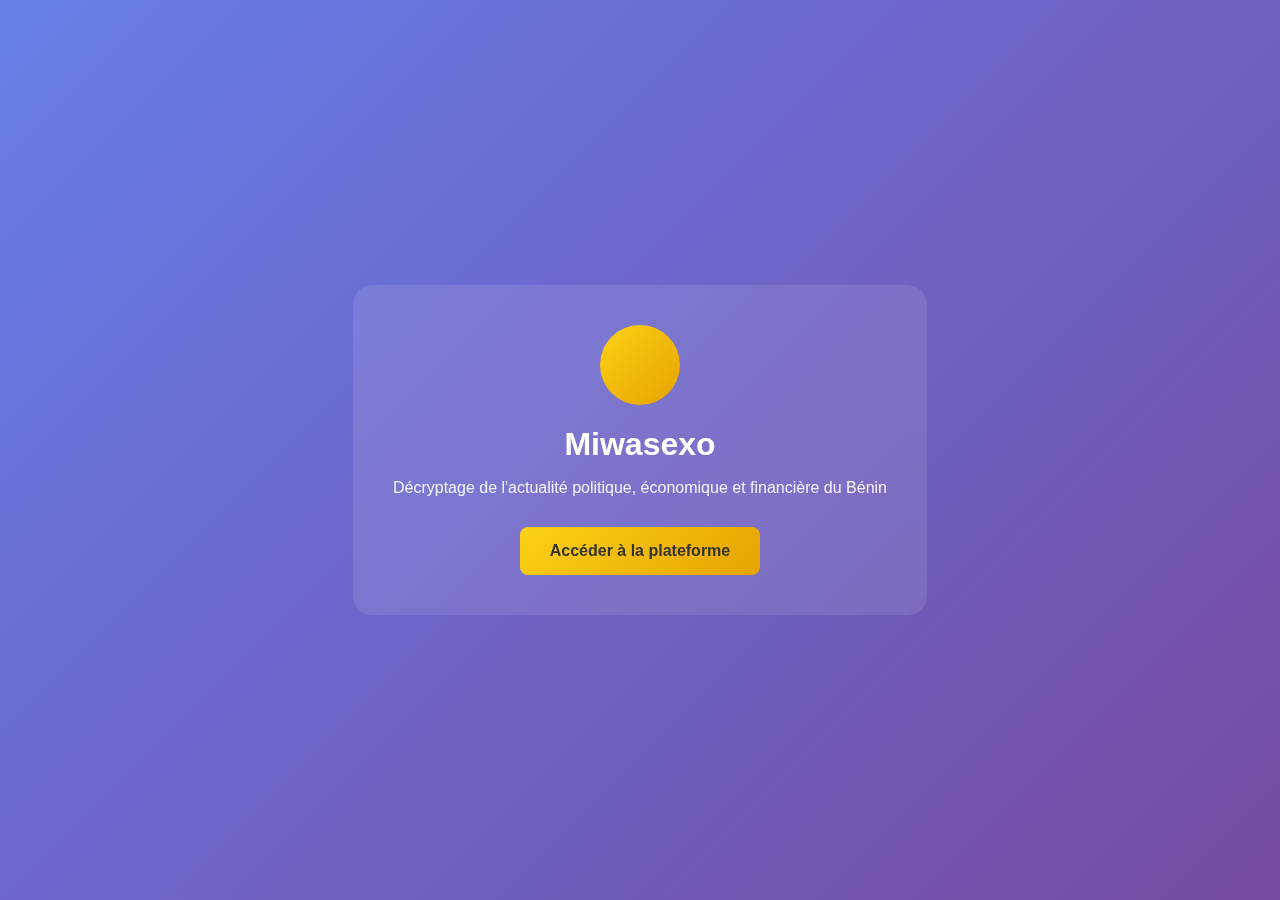
<file: index.html>
<!DOCTYPE html>
<html lang="fr">
<head>
    <meta charset="UTF-8">
    <meta name="viewport" content="width=device-width, initial-scale=1.0">
    <title>Miwasexo - Redirection</title>
    <style>
        body {
            font-family: Arial, sans-serif;
            display: flex;
            align-items: center;
            justify-content: center;
            min-height: 100vh;
            margin: 0;
            background: linear-gradient(135deg, #667eea 0%, #764ba2 100%);
            color: white;
        }
        .redirect-container {
            text-align: center;
            padding: 40px;
            background: rgba(255, 255, 255, 0.1);
            border-radius: 20px;
            backdrop-filter: blur(10px);
        }
        .logo {
            width: 80px;
            height: 80px;
            margin: 0 auto 20px;
            background: linear-gradient(135deg, #fcd116, #e6a300);
            border-radius: 50%;
            display: flex;
            align-items: center;
            justify-content: center;
            font-size: 2rem;
            color: white;
        }
        h1 {
            margin-bottom: 10px;
            font-size: 2rem;
        }
        p {
            margin-bottom: 30px;
            opacity: 0.9;
        }
        .btn {
            display: inline-block;
            padding: 15px 30px;
            background: linear-gradient(135deg, #fcd116, #e6a300);
            color: #333;
            text-decoration: none;
            border-radius: 8px;
            font-weight: 600;
            transition: transform 0.3s ease;
        }
        .btn:hover {
            transform: translateY(-2px);
        }
    </style>
</head>
<body>
    <div class="redirect-container">
        <div class="logo">
            <i class="fas fa-newspaper"></i>
        </div>
        <h1>Miwasexo</h1>
        <p>Décryptage de l'actualité politique, économique et financière du Bénin</p>
        <a href="src/pages/index.html" class="btn">Accéder à la plateforme</a>
    </div>
    
    <script>
        // Redirection automatique après 3 secondes
        setTimeout(() => {
            window.location.href = 'src/pages/index.html';
        }, 3000);
    </script>
</body>
</html>
</file>
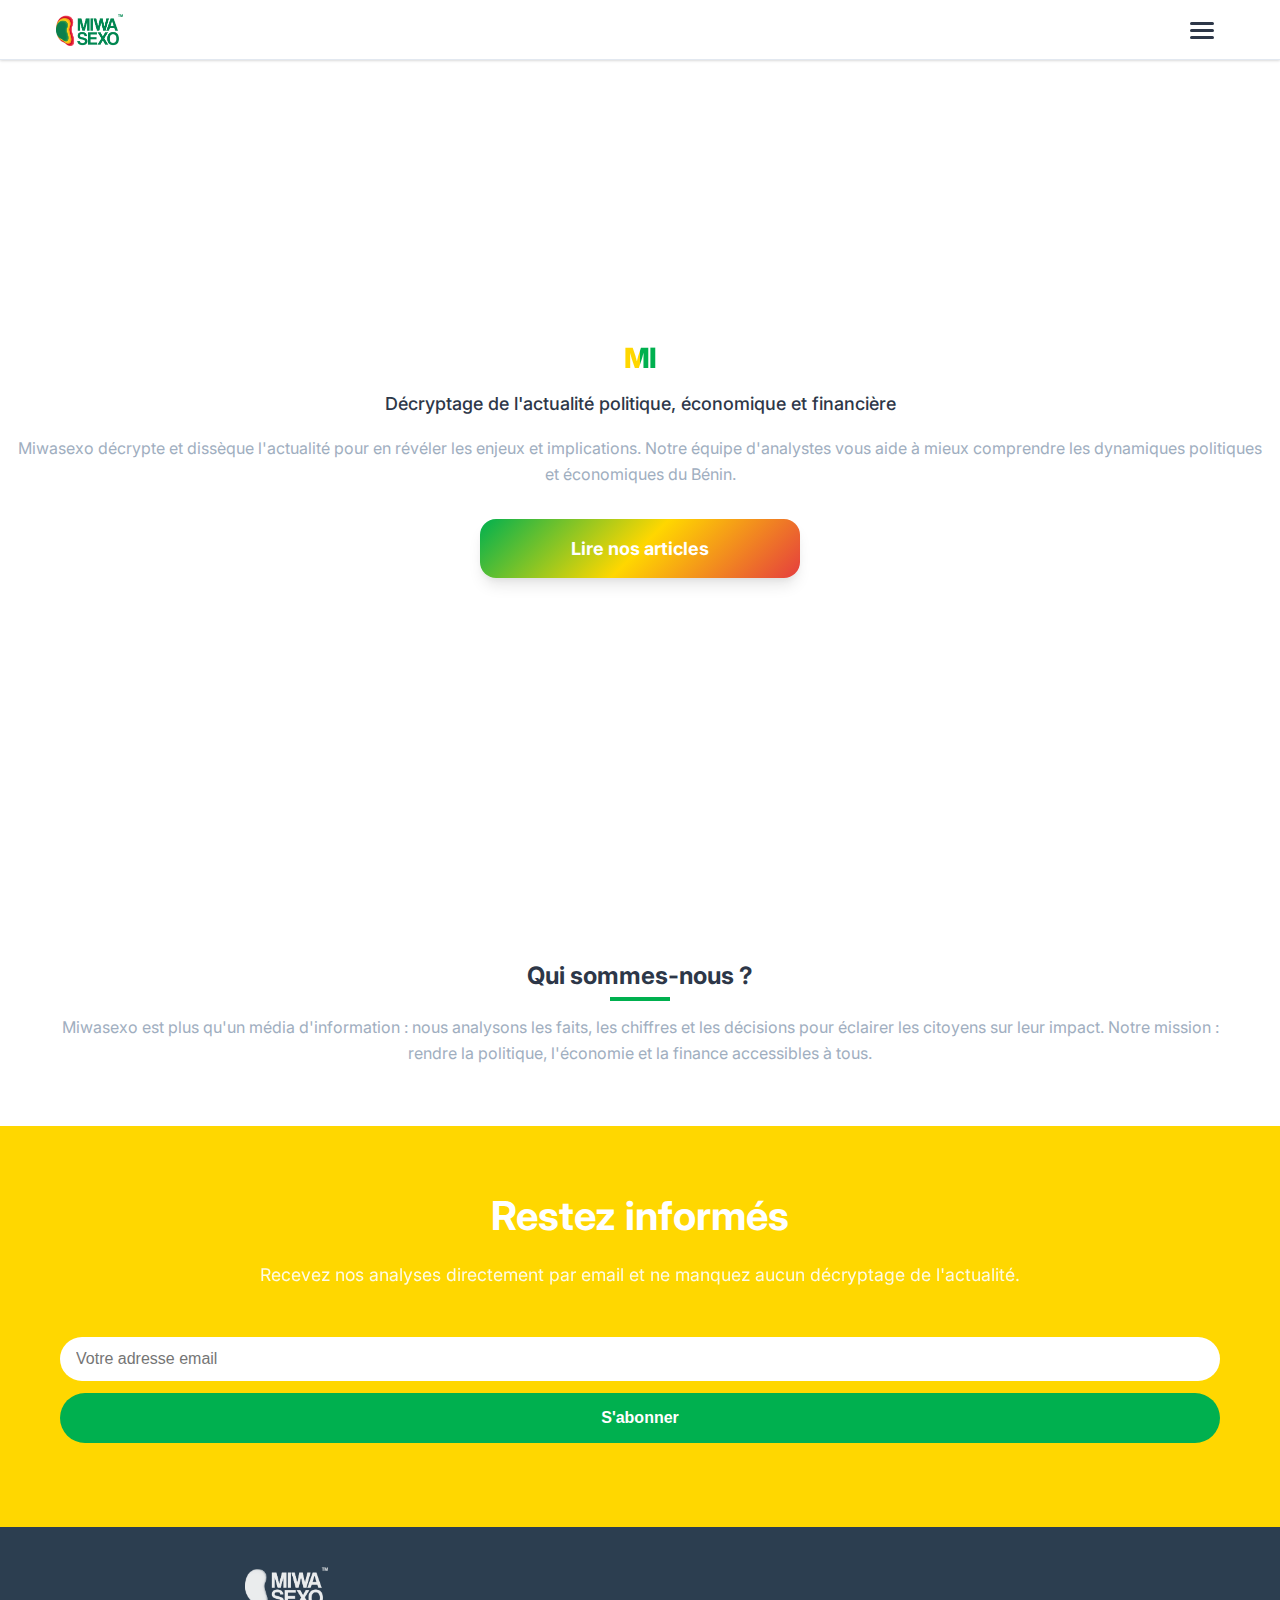
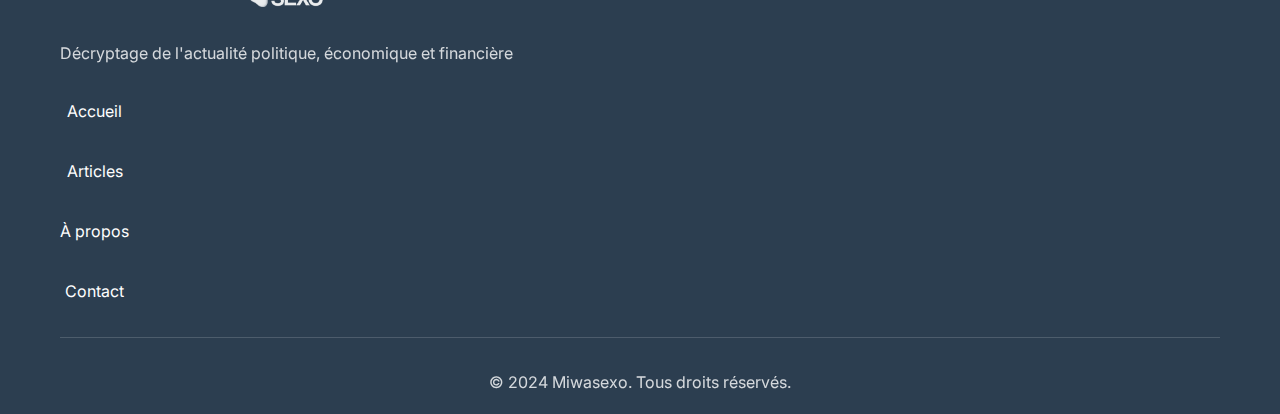
<file: src/pages/index.html>
<!DOCTYPE html>
<html lang="fr">
<head>
    <meta charset="UTF-8">
    <meta name="viewport" content="width=device-width, initial-scale=1.0">
    <title>Miwasexo - Décryptage de l'actualité politique, économique et financière</title>
    <meta name="description" content="Miwasexo décrypte et dissèque l'actualité pour en révéler les enjeux et implications. Analyses approfondies de l'actualité politique, économique et financière du Bénin.">
    <meta name="keywords" content="actualité, politique, économie, finance, Bénin, décryptage, analyse">
    <meta name="author" content="Miwasexo">
    
    <!-- Open Graph / Facebook -->
    <meta property="og:type" content="website">
    <meta property="og:url" content="https://miwasexo.com/">
    <meta property="og:title" content="Miwasexo - Décryptage de l'actualité">
    <meta property="og:description" content="Décryptage de l'actualité politique, économique et financière du Bénin">
    <meta property="og:image" content="https://miwasexo.com/assets/images/logo.png">

    <!-- Twitter -->
    <meta property="twitter:card" content="summary_large_image">
    <meta property="twitter:url" content="https://miwasexo.com/">
    <meta property="twitter:title" content="Miwasexo - Décryptage de l'actualité">
    <meta property="twitter:description" content="Décryptage de l'actualité politique, économique et financière du Bénin">
    <meta property="twitter:image" content="https://miwasexo.com/assets/images/logo.png">

    <!-- Favicon -->
    <link rel="icon" type="image/png" href="../assets/images/logo.png">
    
    <!-- Styles -->
    <link rel="stylesheet" href="../assets/css/styles.css">
    <link rel="stylesheet" href="../assets/css/mobile-responsive.css">
    <link rel="stylesheet" href="../assets/css/admin-login-styles.css">
    <link href="https://fonts.googleapis.com/css2?family=Inter:wght@300;400;500;600;700&display=swap" rel="stylesheet">
    <link rel="stylesheet" href="https://cdnjs.cloudflare.com/ajax/libs/font-awesome/6.0.0/css/all.min.css">
    
    <!-- PWA -->
    <link rel="manifest" href="../config/manifest.json">
    <meta name="theme-color" content="#fcd116">
    <meta name="apple-mobile-web-app-capable" content="yes">
    <meta name="apple-mobile-web-app-status-bar-style" content="default">
    <meta name="apple-mobile-web-app-title" content="Miwasexo">
    <link rel="apple-touch-icon" href="../assets/images/logo.png">
</head>
<body>
    <!-- Navigation -->
    <nav class="navbar">
        <div class="nav-container">
            <div class="nav-logo">
                <a href="#home">
                    <img src="../assets/images/logo.png" alt="Miwasexo" class="logo-img">
                </a>
            </div>
            <ul class="nav-menu">
                <li class="nav-item">
                    <a href="#home" class="nav-link">Accueil</a>
                </li>
                <li class="nav-item">
                    <a href="articles.html" class="nav-link">Articles</a>
                </li>
                <li class="nav-item">
                    <a href="#about" class="nav-link">À propos</a>
                </li>
                <li class="nav-item">
                    <a href="#contact" class="nav-link">Contact</a>
                </li>
                <li class="nav-item admin-nav">
                    <a href="admin.html" class="nav-link admin-link" onclick="return handleAdminClick(event)" data-action="admin-login" data-prevent-delete="true">
                        <i class="fas fa-cog"></i> Admin
                    </a>
                </li>
            </ul>
            <div class="hamburger">
                <span class="bar"></span>
                <span class="bar"></span>
                <span class="bar"></span>
            </div>
        </div>
    </nav>

    <!-- Section Hero -->
    <section id="home" class="hero">
        <div class="hero-container">
            <div class="hero-content">
                <h1 class="hero-title">MIWASEXO</h1>
                <p class="hero-slogan">Décryptage de l'actualité politique, économique et financière</p>
                <p class="hero-description">
                    Miwasexo décrypte et dissèque l'actualité pour en révéler les enjeux et implications. 
                    Notre équipe d'analystes vous aide à mieux comprendre les dynamiques politiques et économiques du Bénin.
                </p>
                <a href="articles.html" class="cta-button">Lire nos articles</a>
            </div>
        </div>
    </section>

    <!-- Section Présentation -->
    <section id="about" class="about">
        <div class="container">
            <h2 class="section-title">Qui sommes-nous ?</h2>
            <div class="about-content">
                <p class="about-text">
                    Miwasexo est plus qu'un média d'information : nous analysons les faits, les chiffres et les décisions 
                    pour éclairer les citoyens sur leur impact. Notre mission : rendre la politique, l'économie et la 
                    finance accessibles à tous.
                </p>
            </div>
        </div>
    </section>

    <!-- Section Contact / Newsletter -->
    <section id="contact" class="contact">
        <div class="container">
            <div class="contact-content">
                <h2 class="contact-title">Restez informés</h2>
                <p class="contact-description">
                    Recevez nos analyses directement par email et ne manquez aucun décryptage de l'actualité.
                </p>
                <form class="newsletter-form">
                    <div class="form-group">
                        <input type="email" placeholder="Votre adresse email" required>
                        <button type="submit" class="subscribe-btn">S'abonner</button>
                    </div>
                </form>
            </div>
        </div>
    </section>

    <!-- Footer -->
    <footer class="footer">
        <div class="container">
            <div class="footer-content">
                <div class="footer-logo">
                    <div class="footer-logo-img">
                        <img src="../assets/images/logo.png" alt="Miwasexo" class="footer-logo-image">
                    </div>
                    <p>Décryptage de l'actualité politique, économique et financière</p>
                </div>
                <div class="footer-links">
                    <a href="#home">Accueil</a>
                    <a href="articles.html">Articles</a>
                    <a href="#about">À propos</a>
                    <a href="#contact">Contact</a>
                </div>
            </div>
            <div class="footer-bottom">
                <p>&copy; 2024 Miwasexo. Tous droits réservés.</p>
            </div>
        </div>
    </footer>

    <!-- Login Modal pour la page principale -->
    <div id="login-modal" class="admin-login-modal" style="display: none;">
        <div class="admin-login-content">
            <div class="admin-login-header">
                <button class="close-btn" onclick="hideLoginModal()">
                    <i class="fas fa-times"></i>
                </button>
                <div class="admin-logo">
                        <img src="../assets/images/logo.png" alt="Miwasexo" class="admin-logo-img">
                    <div class="admin-logo-text">
                        <h1>Miwasexo</h1>
                        <span>Administration</span>
                    </div>
                </div>
            </div>
            
            <div class="admin-login-body">
                <div class="login-welcome">
                    <div class="security-badge">
                        <i class="fas fa-shield-check"></i>
                    </div>
                    <h2>Connexion Sécurisée</h2>
                    <p>Accédez au panneau d'administration avec vos identifiants autorisés</p>
                </div>
                
                <form id="login-form" class="admin-login-form" onsubmit="handleLogin(event)">
                    <div class="form-group">
                        <label for="login-username" class="form-label">Nom d'utilisateur</label>
                        <div class="input-wrapper">
                            <input type="text" id="login-username" name="username" required 
                                   placeholder="Saisissez votre nom d'utilisateur"
                                   class="form-input">
                            <div class="input-icon">
                                <i class="fas fa-user"></i>
                            </div>
                        </div>
                    </div>

                    <div class="form-group">
                        <label for="login-password" class="form-label">Mot de passe</label>
                        <div class="input-wrapper">
                            <input type="password" id="login-password" name="password" required 
                                   placeholder="Saisissez votre mot de passe"
                                   class="form-input">
                            <button type="button" class="password-toggle" onclick="togglePassword()">
                                <i class="fas fa-eye" id="password-eye"></i>
                            </button>
                        </div>
                    </div>

                    <div id="login-error" class="login-error" style="display: none;">
                        <i class="fas fa-exclamation-triangle"></i>
                        <span class="error-text"></span>
                    </div>

                    <div class="form-actions">
                        <button type="button" class="btn-cancel" onclick="hideLoginModal()">
                            <i class="fas fa-times"></i>
                            Annuler
                        </button>
                        <button type="submit" class="btn-login">
                            <i class="fas fa-sign-in-alt"></i>
                            <span>Se connecter</span>
                            <div class="btn-loading" style="display: none;">
                                <i class="fas fa-spinner fa-spin"></i>
                            </div>
                        </button>
                    </div>
                </form>
                
                <div class="login-security-info">
                    <div class="security-item">
                        <i class="fas fa-shield-alt"></i>
                        <span>Connexion sécurisée SSL</span>
                    </div>
                    <div class="security-item">
                        <i class="fas fa-user-shield"></i>
                        <span>Accès réservé aux administrateurs</span>
                    </div>
                    <div class="security-item">
                        <i class="fas fa-clock"></i>
                        <span>Session limitée dans le temps</span>
                    </div>
                </div>
            </div>
        </div>
    </div>

    <!-- Scripts -->
    <script src="../assets/js/config.js"></script>
    <script src="../assets/js/auth.js"></script>
    <script src="../assets/js/script.js"></script>
    
    <!-- Service Worker Registration -->
    <script>
        if ('serviceWorker' in navigator) {
            window.addEventListener('load', () => {
                navigator.serviceWorker.register('../assets/js/sw.js')
                    .then((registration) => {
                        console.log('✅ Service Worker enregistré avec succès:', registration.scope);
                    })
                    .catch((error) => {
                        console.log('❌ Échec de l\'enregistrement du Service Worker:', error);
                    });
            });
        }
    </script>
    
</body>
</html>
</file>
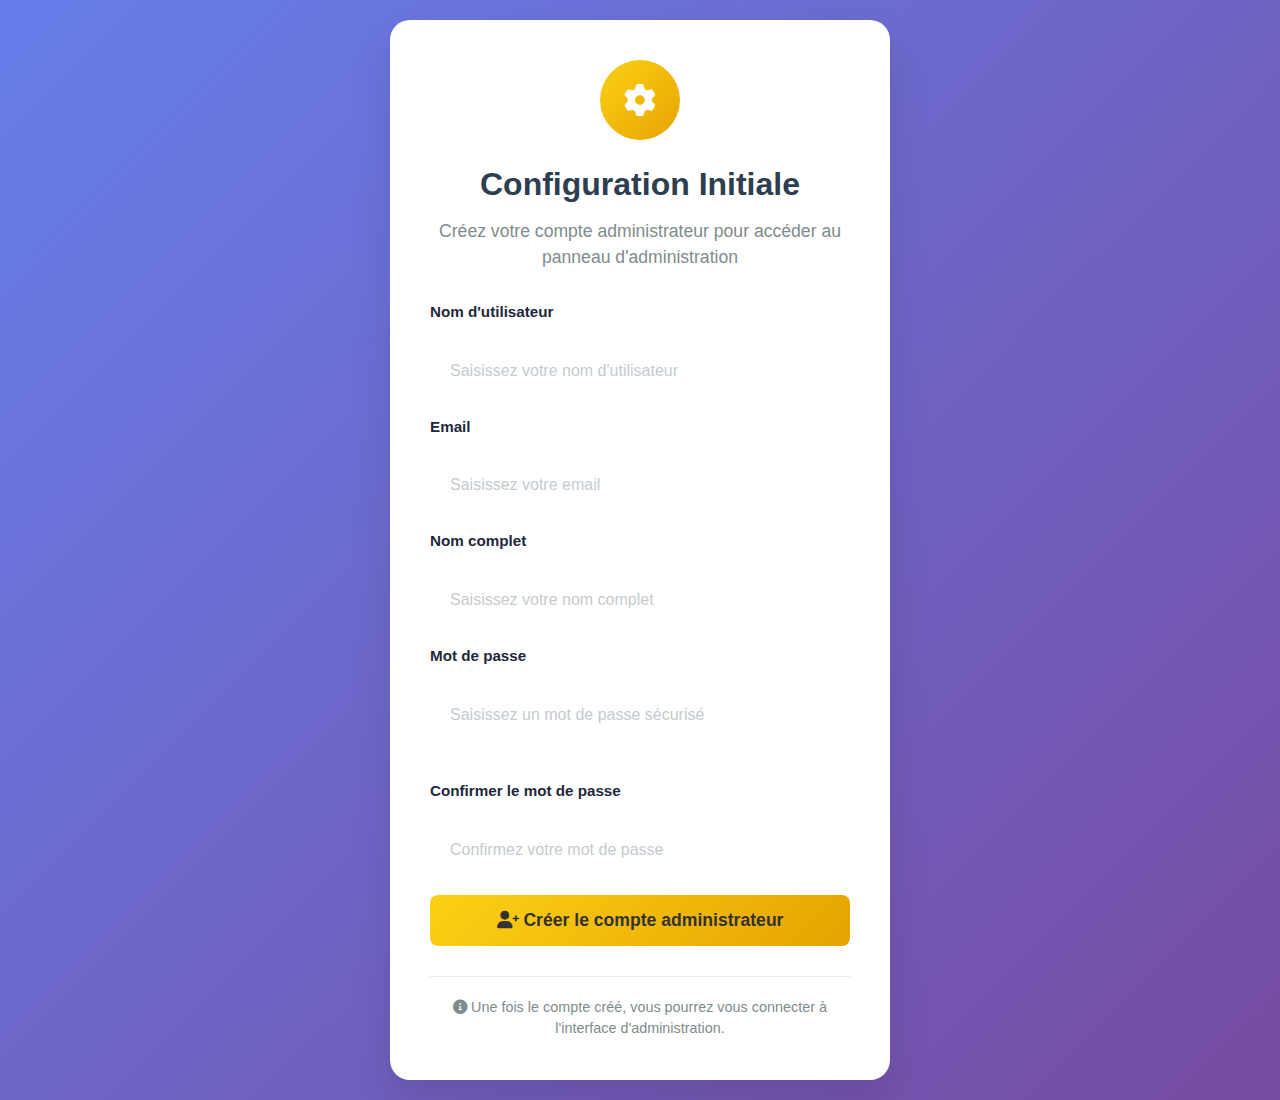
<file: src/pages/setup.html>
<!DOCTYPE html>
<html lang="fr">
<head>
    <meta charset="UTF-8">
    <meta name="viewport" content="width=device-width, initial-scale=1.0">
    <title>Configuration Initiale - Miwasexo</title>
    <link rel="stylesheet" href="../assets/css/styles.css">
    <link rel="stylesheet" href="../assets/css/mobile-responsive.css">
    <link rel="stylesheet" href="../assets/css/admin-styles.css">
    <link rel="stylesheet" href="https://cdnjs.cloudflare.com/ajax/libs/font-awesome/6.0.0/css/all.min.css">
    <style>
        .setup-container {
            min-height: 100vh;
            display: flex;
            align-items: center;
            justify-content: center;
            background: linear-gradient(135deg, #667eea 0%, #764ba2 100%);
            padding: 20px;
        }
        
        .setup-card {
            background: white;
            border-radius: 20px;
            box-shadow: 0 20px 40px rgba(0,0,0,0.1);
            padding: 40px;
            max-width: 500px;
            width: 100%;
            text-align: center;
        }
        
        .setup-logo {
            width: 80px;
            height: 80px;
            margin: 0 auto 20px;
            background: linear-gradient(135deg, #fcd116, #e6a300);
            border-radius: 50%;
            display: flex;
            align-items: center;
            justify-content: center;
            font-size: 2rem;
            color: white;
        }
        
        .setup-title {
            color: #2c3e50;
            margin-bottom: 10px;
            font-size: 2rem;
            font-weight: 700;
        }
        
        .setup-subtitle {
            color: #7f8c8d;
            margin-bottom: 30px;
            font-size: 1.1rem;
        }
        
        .form-group {
            margin-bottom: 20px;
            text-align: left;
        }
        
        .form-label {
            display: block;
            margin-bottom: 8px;
            color: #2c3e50;
            font-weight: 600;
        }
        
        .form-input {
            width: 100%;
            padding: 12px 16px;
            border: 2px solid #e9ecef;
            border-radius: 8px;
            font-size: 1rem;
            transition: border-color 0.3s ease;
        }
        
        .form-input:focus {
            outline: none;
            border-color: #fcd116;
        }
        
        .btn-setup {
            background: linear-gradient(135deg, #fcd116, #e6a300);
            color: #333;
            border: none;
            padding: 15px 30px;
            border-radius: 8px;
            font-size: 1.1rem;
            font-weight: 600;
            cursor: pointer;
            transition: transform 0.3s ease;
            width: 100%;
        }
        
        .btn-setup:hover {
            transform: translateY(-2px);
        }
        
        .btn-setup:disabled {
            opacity: 0.6;
            cursor: not-allowed;
            transform: none;
        }
        
        .setup-error {
            background: #f8d7da;
            color: #721c24;
            padding: 12px;
            border-radius: 8px;
            margin: 15px 0;
            display: none;
        }
        
        .setup-success {
            background: #d4edda;
            color: #155724;
            padding: 12px;
            border-radius: 8px;
            margin: 15px 0;
            display: none;
        }
        
        .password-strength {
            margin-top: 8px;
            font-size: 0.9rem;
        }
        
        .strength-weak { color: #dc3545; }
        .strength-medium { color: #ffc107; }
        .strength-strong { color: #28a745; }
    </style>
</head>
<body>
    <div class="setup-container">
        <div class="setup-card">
            <div class="setup-logo">
                <i class="fas fa-cog"></i>
            </div>
            
            <h1 class="setup-title">Configuration Initiale</h1>
            <p class="setup-subtitle">Créez votre compte administrateur pour accéder au panneau d'administration</p>
            
            <div id="setup-error" class="setup-error"></div>
            <div id="setup-success" class="setup-success"></div>
            
            <form id="setup-form">
                <div class="form-group">
                    <label for="admin-username" class="form-label">Nom d'utilisateur</label>
                    <input type="text" id="admin-username" name="username" required 
                           placeholder="Saisissez votre nom d'utilisateur"
                           class="form-input">
                </div>
                
                <div class="form-group">
                    <label for="admin-email" class="form-label">Email</label>
                    <input type="email" id="admin-email" name="email" required 
                           placeholder="Saisissez votre email"
                           class="form-input">
                </div>
                
                <div class="form-group">
                    <label for="admin-fullname" class="form-label">Nom complet</label>
                    <input type="text" id="admin-fullname" name="fullname" required 
                           placeholder="Saisissez votre nom complet"
                           class="form-input">
                </div>
                
                <div class="form-group">
                    <label for="admin-password" class="form-label">Mot de passe</label>
                    <input type="password" id="admin-password" name="password" required 
                           placeholder="Saisissez un mot de passe sécurisé"
                           class="form-input">
                    <div id="password-strength" class="password-strength"></div>
                </div>
                
                <div class="form-group">
                    <label for="admin-confirm-password" class="form-label">Confirmer le mot de passe</label>
                    <input type="password" id="admin-confirm-password" name="confirmPassword" required 
                           placeholder="Confirmez votre mot de passe"
                           class="form-input">
                </div>
                
                <button type="submit" class="btn-setup" id="setup-btn">
                    <i class="fas fa-user-plus"></i>
                    Créer le compte administrateur
                </button>
            </form>
            
            <div style="margin-top: 30px; padding-top: 20px; border-top: 1px solid #e9ecef;">
                <p style="color: #7f8c8d; font-size: 0.9rem;">
                    <i class="fas fa-info-circle"></i>
                    Une fois le compte créé, vous pourrez vous connecter à l'interface d'administration.
                </p>
            </div>
        </div>
    </div>

    <!-- Scripts -->
    <script src="../assets/js/config.js"></script>
    <script src="../assets/js/auth.js"></script>
    
    <script>
        document.addEventListener('DOMContentLoaded', () => {
            console.log('🚀 Page de configuration initiale chargée');
            
            // Vérifier si des identifiants existent déjà
            if (authManager.hasAdminCredentials()) {
                console.log('✅ Identifiants déjà configurés, redirection vers l\'accueil');
                window.location.href = 'index.html';
            }
            
            // Gestion du formulaire
            const setupForm = document.getElementById('setup-form');
            const setupBtn = document.getElementById('setup-btn');
            const errorDiv = document.getElementById('setup-error');
            const successDiv = document.getElementById('setup-success');
            
            // Vérification de la force du mot de passe
            const passwordInput = document.getElementById('admin-password');
            const strengthDiv = document.getElementById('password-strength');
            
            passwordInput.addEventListener('input', () => {
                const password = passwordInput.value;
                const strength = checkPasswordStrength(password);
                
                if (password.length === 0) {
                    strengthDiv.textContent = '';
                    return;
                }
                
                strengthDiv.textContent = `Force: ${strength.text}`;
                strengthDiv.className = `password-strength strength-${strength.level}`;
            });
            
            setupForm.addEventListener('submit', (e) => {
                e.preventDefault();
                
                const username = document.getElementById('admin-username').value;
                const email = document.getElementById('admin-email').value;
                const fullName = document.getElementById('admin-fullname').value;
                const password = document.getElementById('admin-password').value;
                const confirmPassword = document.getElementById('admin-confirm-password').value;
                
                // Masquer les messages précédents
                errorDiv.style.display = 'none';
                successDiv.style.display = 'none';
                
                // Validation
                if (password !== confirmPassword) {
                    showError('Les mots de passe ne correspondent pas');
                    return;
                }
                
                if (password.length < 6) {
                    showError('Le mot de passe doit contenir au moins 6 caractères');
                    return;
                }
                
                if (username.length < 3) {
                    showError('Le nom d\'utilisateur doit contenir au moins 3 caractères');
                    return;
                }
                
                // Désactiver le bouton
                setupBtn.disabled = true;
                setupBtn.innerHTML = '<i class="fas fa-spinner fa-spin"></i> Création en cours...';
                
                try {
                    // Créer les identifiants
                    const success = authManager.createAdminCredentials(username, password, email, fullName);
                    
                    if (success) {
                        showSuccess('Compte administrateur créé avec succès ! Redirection...');
                        
                        setTimeout(() => {
                            window.location.href = 'index.html';
                        }, 2000);
                    } else {
                        showError('Erreur lors de la création du compte');
                    }
                } catch (error) {
                    showError('Erreur: ' + error.message);
                } finally {
                    setupBtn.disabled = false;
                    setupBtn.innerHTML = '<i class="fas fa-user-plus"></i> Créer le compte administrateur';
                }
            });
            
            function showError(message) {
                errorDiv.textContent = message;
                errorDiv.style.display = 'block';
            }
            
            function showSuccess(message) {
                successDiv.textContent = message;
                successDiv.style.display = 'block';
            }
            
            function checkPasswordStrength(password) {
                let score = 0;
                
                if (password.length >= 8) score++;
                if (/[a-z]/.test(password)) score++;
                if (/[A-Z]/.test(password)) score++;
                if (/[0-9]/.test(password)) score++;
                if (/[^A-Za-z0-9]/.test(password)) score++;
                
                if (score < 2) return { level: 'weak', text: 'Faible' };
                if (score < 4) return { level: 'medium', text: 'Moyen' };
                return { level: 'strong', text: 'Fort' };
            }
        });
    </script>
</body>
</html>
</file>
<file: src/assets/css/mobile-responsive.css>
/* Mobile-First Responsive Design - Miwasexo */
/* Optimisé pour une utilisation parfaite sur téléphone */

/* ===== VARIABLES MOBILE ===== */
:root {
  /* Breakpoints */
  --mobile-xs: 320px;
  --mobile-sm: 375px;
  --mobile-md: 414px;
  --mobile-lg: 480px;
  --tablet-sm: 768px;
  --tablet-md: 1024px;
  --desktop-sm: 1200px;

  /* Espacements mobiles */
  --mobile-padding: 16px;
  --mobile-margin: 12px;
  --mobile-gap: 8px;

  /* Tailles de police mobiles */
  --mobile-text-xs: 12px;
  --mobile-text-sm: 14px;
  --mobile-text-base: 16px;
  --mobile-text-lg: 18px;
  --mobile-text-xl: 20px;
  --mobile-text-2xl: 24px;
  --mobile-text-3xl: 28px;

  /* Hauteurs tactiles */
  --touch-target: 44px;
  --touch-target-lg: 48px;
}

/* ===== BASE MOBILE ===== */
* {
  -webkit-tap-highlight-color: transparent;
  -webkit-touch-callout: none;
  -webkit-user-select: none;
  -moz-user-select: none;
  -ms-user-select: none;
  user-select: none;
}

input,
textarea,
select {
  -webkit-user-select: text;
  -moz-user-select: text;
  -ms-user-select: text;
  user-select: text;
}

body {
  font-size: var(--mobile-text-base);
  line-height: 1.5;
  -webkit-text-size-adjust: 100%;
  -ms-text-size-adjust: 100%;
}

/* ===== NAVIGATION MOBILE ===== */
.navbar {
  height: 60px;
  position: fixed;
  top: 0;
  left: 0;
  right: 0;
  z-index: 1000;
  background: rgba(255, 255, 255, 0.95);
  backdrop-filter: blur(20px);
  -webkit-backdrop-filter: blur(20px);
  border-bottom: 1px solid var(--border-color);
}

.nav-container {
  height: 60px;
  padding: 0 var(--mobile-padding);
  display: flex;
  align-items: center;
  justify-content: space-between;
}

.logo-img {
  height: 32px;
  width: auto;
}

/* Menu hamburger amélioré */
.hamburger {
  display: flex;
  flex-direction: column;
  justify-content: center;
  align-items: center;
  width: var(--touch-target);
  height: var(--touch-target);
  background: transparent;
  border: none;
  cursor: pointer;
  padding: 0;
  z-index: 1001;
}

.bar {
  width: 24px;
  height: 3px;
  background-color: var(--text-primary);
  margin: 2px 0;
  transition: all 0.3s cubic-bezier(0.4, 0, 0.2, 1);
  border-radius: 2px;
}

.hamburger.active .bar:nth-child(1) {
  transform: translateY(7px) rotate(45deg);
}

.hamburger.active .bar:nth-child(2) {
  opacity: 0;
  transform: scale(0);
}

.hamburger.active .bar:nth-child(3) {
  transform: translateY(-7px) rotate(-45deg);
}

/* Menu mobile fullscreen */
.nav-menu {
  position: fixed;
  top: 0;
  left: 0;
  width: 100%;
  height: 100vh;
  background: var(--bg-primary);
  display: flex;
  flex-direction: column;
  justify-content: center;
  align-items: center;
  transform: translateX(-100%);
  transition: transform 0.3s cubic-bezier(0.4, 0, 0.2, 1);
  z-index: 1000;
  padding: var(--mobile-padding);
}

.nav-menu.active {
  transform: translateX(0);
}

.nav-menu li {
  margin: var(--mobile-margin) 0;
  width: 100%;
  text-align: center;
}

.nav-link {
  display: block;
  padding: 16px 24px;
  font-size: var(--mobile-text-lg);
  font-weight: 600;
  color: var(--text-primary);
  text-decoration: none;
  border-radius: var(--border-radius-md);
  transition: all 0.3s ease;
  min-height: var(--touch-target);
  display: flex;
  align-items: center;
  justify-content: center;
}

.nav-link:hover,
.nav-link:focus {
  background: var(--bg-secondary);
  color: var(--primary-color);
  transform: scale(1.02);
}

.admin-nav .nav-link {
  background: var(--gradient-primary);
  color: var(--text-white);
  margin: 0 auto;
  max-width: 200px;
}

.admin-nav .nav-link:hover {
  background: var(--primary-dark);
  transform: translateY(-2px);
  box-shadow: var(--shadow-md);
}

/* ===== HERO SECTION MOBILE ===== */
.hero {
  min-height: 100vh;
  padding: 80px var(--mobile-padding) 60px;
  display: flex;
  align-items: center;
  justify-content: center;
  text-align: center;
}

.hero-container {
  max-width: 100%;
  padding: 0;
}

.hero-title {
  font-size: var(--mobile-text-3xl);
  font-weight: 800;
  margin-bottom: 16px;
  line-height: 1.2;
  letter-spacing: -1px;
}

.hero-slogan {
  font-size: var(--mobile-text-lg);
  font-weight: 500;
  margin-bottom: 20px;
  line-height: 1.4;
}

.hero-description {
  font-size: var(--mobile-text-base);
  margin-bottom: 32px;
  line-height: 1.6;
  max-width: 100%;
}

/* ===== BOUTONS MOBILE ===== */
.btn {
  min-height: var(--touch-target);
  padding: 12px 24px;
  font-size: var(--mobile-text-base);
  font-weight: 600;
  border-radius: var(--border-radius-md);
  display: inline-flex;
  align-items: center;
  justify-content: center;
  gap: 8px;
  text-decoration: none;
  border: none;
  cursor: pointer;
  transition: all 0.3s ease;
  white-space: nowrap;
  width: 100%;
  max-width: 300px;
  margin: 0 auto;
}

.btn-sm {
  min-height: 36px;
  padding: 8px 16px;
  font-size: var(--mobile-text-sm);
}

.btn-lg {
  min-height: var(--touch-target-lg);
  padding: 16px 32px;
  font-size: var(--mobile-text-lg);
}

.btn-xl {
  min-height: 52px;
  padding: 18px 36px;
  font-size: var(--mobile-text-xl);
}

.cta-button {
  min-height: var(--touch-target-lg);
  padding: 16px 32px;
  font-size: var(--mobile-text-lg);
  font-weight: 700;
  border-radius: var(--border-radius-lg);
  width: 100%;
  max-width: 320px;
}

/* ===== SECTIONS MOBILE ===== */
.section-title {
  font-size: var(--mobile-text-2xl);
  font-weight: 700;
  margin-bottom: 24px;
  text-align: center;
  line-height: 1.3;
}

.about,
.articles,
.contact {
  padding: 60px var(--mobile-padding);
}

.about-content,
.contact-content {
  max-width: 100%;
  padding: 0;
}

.about-text {
  font-size: var(--mobile-text-base);
  line-height: 1.6;
}

/* ===== GRILLE D'ARTICLES MOBILE ===== */
.articles-grid {
  display: grid;
  grid-template-columns: 1fr;
  gap: 20px;
  margin-top: 24px;
}

.article-card {
  border-radius: var(--border-radius-lg);
  overflow: hidden;
  box-shadow: var(--shadow);
  transition: all 0.3s ease;
  background: var(--bg-primary);
}

.article-card:hover {
  transform: translateY(-4px);
  box-shadow: var(--shadow-lg);
}

.article-image {
  height: 200px;
  overflow: hidden;
}

.article-image img {
  width: 100%;
  height: 100%;
  object-fit: cover;
  transition: transform 0.3s ease;
}

.article-content {
  padding: 20px;
}

.article-title {
  font-size: var(--mobile-text-lg);
  font-weight: 700;
  margin-bottom: 12px;
  line-height: 1.4;
  color: var(--text-primary);
}

.article-excerpt {
  font-size: var(--mobile-text-sm);
  color: var(--text-secondary);
  margin-bottom: 16px;
  line-height: 1.5;
  display: -webkit-box;
  -webkit-line-clamp: 3;
  -webkit-box-orient: vertical;
  overflow: hidden;
}

.article-link {
  font-size: var(--mobile-text-sm);
  font-weight: 600;
  color: var(--primary-color);
  text-decoration: none;
  display: inline-flex;
  align-items: center;
  gap: 6px;
  min-height: var(--touch-target);
  padding: 8px 0;
}

/* ===== FORMULAIRES MOBILE ===== */
.form-group {
  margin-bottom: 20px;
}

.form-group input,
.form-group select,
.form-group textarea {
  width: 100%;
  min-height: var(--touch-target);
  padding: 12px 16px;
  border: 2px solid var(--border-color);
  border-radius: var(--border-radius-md);
  font-size: var(--mobile-text-base);
  background: var(--bg-primary);
  color: var(--text-primary);
  transition: all 0.3s ease;
  box-sizing: border-box;
}

.form-group input:focus,
.form-group select:focus,
.form-group textarea:focus {
  outline: none;
  border-color: var(--primary-color);
  box-shadow: 0 0 0 3px rgba(0, 176, 79, 0.1);
}

.form-group textarea {
  min-height: 120px;
  resize: vertical;
}

.form-group label {
  display: block;
  margin-bottom: 8px;
  font-weight: 600;
  color: var(--text-primary);
  font-size: var(--mobile-text-sm);
}

/* Newsletter form mobile */
.newsletter-form {
  margin-top: 24px;
}

.form-group {
  display: flex;
  flex-direction: column;
  gap: 12px;
  max-width: 100%;
}

.form-group input {
  flex: 1;
  min-height: var(--touch-target);
  padding: 16px 20px;
  border: none;
  border-radius: var(--border-radius-full);
  font-size: var(--mobile-text-base);
  background: var(--bg-primary);
  color: var(--text-primary);
}

.subscribe-btn {
  min-height: var(--touch-target);
  padding: 16px 32px;
  border-radius: var(--border-radius-full);
  font-size: var(--mobile-text-base);
  font-weight: 600;
  background: var(--primary-color);
  color: var(--text-white);
  border: none;
  cursor: pointer;
  transition: all 0.3s ease;
  white-space: nowrap;
}

/* ===== FOOTER MOBILE ===== */
.footer {
  padding: 40px var(--mobile-padding) 20px;
  text-align: center;
}

.footer-content {
  flex-direction: column;
  gap: 24px;
  margin-bottom: 24px;
}

.footer-logo-image {
  height: 40px;
  width: auto;
  margin-bottom: 12px;
}

.footer-links {
  flex-direction: column;
  gap: 16px;
  align-items: center;
}

.footer-links a {
  font-size: var(--mobile-text-base);
  padding: 8px 0;
  min-height: var(--touch-target);
  display: flex;
  align-items: center;
  justify-content: center;
}

/* ===== ADMIN MOBILE ===== */
.admin-hero {
  min-height: 50vh;
  margin-top: 60px;
  padding: 40px var(--mobile-padding);
}

.admin-hero-content {
  grid-template-columns: 1fr;
  gap: 32px;
  text-align: center;
}

.admin-hero-title {
  font-size: var(--mobile-text-2xl);
  flex-direction: column;
  gap: 16px;
  margin-bottom: 16px;
}

.admin-hero-icon {
  width: 60px;
  height: 60px;
  margin: 0 auto;
}

.admin-hero-icon i {
  font-size: 1.5rem;
}

.admin-hero-subtitle {
  font-size: var(--mobile-text-base);
  margin-bottom: 24px;
}

.admin-hero-stats {
  flex-direction: column;
  gap: 20px;
  margin-bottom: 24px;
}

.hero-stat-number {
  font-size: 2rem;
}

.hero-stat-label {
  font-size: var(--mobile-text-xs);
}

.admin-hero-actions {
  gap: 16px;
  align-items: center;
}

.btn-hero-primary,
.btn-hero-secondary {
  width: 100%;
  max-width: 280px;
  min-height: var(--touch-target-lg);
  padding: 16px 24px;
  font-size: var(--mobile-text-base);
}

/* Admin dashboard mobile */
.admin-dashboard {
  padding: 40px var(--mobile-padding);
  min-height: calc(100vh - 60px);
}

.admin-nav-tabs {
  flex-direction: column;
  gap: 8px;
  margin-bottom: 24px;
  padding: 8px;
}

.admin-tab {
  width: 100%;
  min-height: var(--touch-target);
  padding: 16px 20px;
  font-size: var(--mobile-text-base);
  border-radius: var(--border-radius-md);
}

.admin-section-header {
  flex-direction: column;
  gap: 16px;
  text-align: center;
  padding: 20px;
  margin-bottom: 24px;
}

.admin-section-title {
  font-size: var(--mobile-text-xl);
  flex-direction: column;
  gap: 12px;
}

.admin-section-actions {
  flex-direction: column;
  gap: 12px;
  width: 100%;
}

.admin-section-actions .btn {
  width: 100%;
  max-width: none;
}

/* Articles controls mobile */
.articles-controls {
  flex-direction: column;
  gap: 16px;
  padding: 20px;
  margin-bottom: 20px;
}

.search-box {
  min-width: auto;
  width: 100%;
}

.search-input {
  min-height: var(--touch-target);
  padding: 12px 16px 12px 48px;
  font-size: var(--mobile-text-base);
}

.filter-controls {
  flex-direction: column;
  gap: 12px;
  width: 100%;
}

.filter-select {
  width: 100%;
  min-height: var(--touch-target);
  padding: 12px 16px;
  font-size: var(--mobile-text-base);
}

/* Articles stats mobile */
.articles-stats {
  grid-template-columns: 1fr;
  gap: 16px;
  margin-bottom: 20px;
}

.stat-item {
  padding: 16px;
  flex-direction: row;
  gap: 12px;
}

.stat-item .stat-icon {
  width: 40px;
  height: 40px;
  flex-shrink: 0;
}

.stat-item .stat-icon i {
  font-size: 1rem;
}

.stat-number {
  font-size: 1.5rem;
}

.stat-label {
  font-size: var(--mobile-text-xs);
}

/* Articles grid mobile */
.articles-grid {
  grid-template-columns: 1fr;
  gap: 20px;
  margin-top: 20px;
}

.article-card {
  border-radius: var(--border-radius-lg);
}

.article-card-header {
  height: 180px;
}

.article-card-content {
  padding: 20px;
}

.article-card-title {
  font-size: var(--mobile-text-lg);
  margin-bottom: 12px;
  line-height: 1.4;
}

.article-card-meta {
  flex-direction: column;
  gap: 8px;
  margin-bottom: 12px;
  align-items: flex-start;
}

.article-card-summary {
  font-size: var(--mobile-text-sm);
  margin-bottom: 16px;
  line-height: 1.5;
}

.article-card-footer {
  flex-direction: column;
  gap: 12px;
  padding-top: 16px;
}

.article-card-actions {
  width: 100%;
  flex-direction: column;
  gap: 8px;
}

.article-card-actions .btn {
  width: 100%;
  max-width: none;
  min-height: var(--touch-target);
  font-size: var(--mobile-text-sm);
}

/* Table mobile - conversion en cartes */
.articles-table {
  display: none;
}

.articles-table-mobile {
  display: block;
}

.article-table-row-mobile {
  background: var(--bg-primary);
  border-radius: var(--border-radius-lg);
  padding: 16px;
  margin-bottom: 12px;
  box-shadow: var(--shadow-sm);
  border: 1px solid var(--border-color);
}

.article-table-row-mobile:hover {
  transform: translateY(-2px);
  box-shadow: var(--shadow-md);
}

.article-mobile-header {
  display: flex;
  gap: 12px;
  margin-bottom: 12px;
}

.article-mobile-thumbnail {
  width: 60px;
  height: 60px;
  border-radius: var(--border-radius-md);
  object-fit: cover;
  flex-shrink: 0;
}

.article-mobile-info {
  flex: 1;
  min-width: 0;
}

.article-mobile-title {
  font-size: var(--mobile-text-base);
  font-weight: 700;
  color: var(--text-primary);
  margin-bottom: 4px;
  line-height: 1.3;
  display: -webkit-box;
  -webkit-line-clamp: 2;
  -webkit-box-orient: vertical;
  overflow: hidden;
}

.article-mobile-author {
  font-size: var(--mobile-text-xs);
  color: var(--text-muted);
  margin-bottom: 8px;
}

.article-mobile-meta {
  display: flex;
  flex-wrap: wrap;
  gap: 8px;
  margin-bottom: 12px;
}

.article-mobile-category {
  background: var(--primary-color);
  color: var(--text-white);
  padding: 4px 8px;
  border-radius: var(--border-radius-full);
  font-size: var(--mobile-text-xs);
  font-weight: 600;
  text-transform: uppercase;
}

.article-mobile-date {
  font-size: var(--mobile-text-xs);
  color: var(--text-muted);
  display: flex;
  align-items: center;
  gap: 4px;
}

.article-mobile-views {
  font-size: var(--mobile-text-xs);
  color: var(--text-muted);
  display: flex;
  align-items: center;
  gap: 4px;
}

.article-mobile-actions {
  display: flex;
  gap: 8px;
  justify-content: flex-end;
}

.article-mobile-actions .btn {
  min-height: 36px;
  padding: 8px 12px;
  font-size: var(--mobile-text-xs);
  max-width: none;
  width: auto;
  flex: 1;
}

/* ===== MODALES MOBILE ===== */
.modal {
  padding: var(--mobile-padding);
}

.modal-content {
  width: 100%;
  max-width: 100%;
  max-height: calc(100vh - 32px);
  border-radius: var(--border-radius-lg);
  margin: 0;
}

.modal-header {
  padding: 20px;
  flex-direction: column;
  gap: 12px;
  text-align: center;
}

.modal-title-section {
  flex-direction: column;
  gap: 12px;
}

.modal-icon {
  width: 50px;
  height: 50px;
  font-size: 1.5rem;
}

.modal-title-content h2 {
  font-size: var(--mobile-text-xl);
}

.modal-close {
  width: 40px;
  height: 40px;
  font-size: 1.1rem;
  position: absolute;
  top: 16px;
  right: 16px;
}

.modal-body {
  padding: 20px;
  max-height: calc(100vh - 200px);
  overflow-y: auto;
  -webkit-overflow-scrolling: touch;
}

/* Form sections mobile */
.form-section {
  padding: 20px;
  margin-bottom: 20px;
}

.section-header h3 {
  font-size: var(--mobile-text-lg);
  flex-direction: column;
  gap: 8px;
  text-align: center;
}

.form-row {
  grid-template-columns: 1fr;
  gap: 16px;
}

.form-group input,
.form-group select,
.form-group textarea {
  min-height: var(--touch-target);
  padding: 12px 16px;
  font-size: var(--mobile-text-base);
}

.form-group textarea {
  min-height: 120px;
}

/* Image upload mobile */
.upload-placeholder {
  padding: 30px 16px;
  min-height: 150px;
  border-radius: var(--border-radius-md);
}

.upload-icon {
  font-size: 2.5rem;
  margin-bottom: 12px;
}

.upload-text {
  font-size: var(--mobile-text-base);
  margin-bottom: 4px;
}

.upload-hint {
  font-size: var(--mobile-text-sm);
}

.preview-container img {
  max-width: 100%;
  max-height: 150px;
}

/* Form actions mobile */
.form-actions {
  flex-direction: column;
  gap: 12px;
  margin-top: 24px;
  padding: 20px;
}

.form-actions .btn {
  width: 100%;
  max-width: none;
  min-height: var(--touch-target);
  font-size: var(--mobile-text-base);
}

/* ===== ANALYTICS MOBILE ===== */
.analytics-grid {
  grid-template-columns: 1fr;
  gap: 20px;
  margin-top: 20px;
}

.analytics-card {
  padding: 20px;
}

.analytics-icon {
  width: 50px;
  height: 50px;
  margin-bottom: 16px;
}

.analytics-icon i {
  font-size: 1.2rem;
}

.analytics-content h3 {
  font-size: var(--mobile-text-sm);
  margin-bottom: 8px;
}

.analytics-number {
  font-size: 2rem;
  margin-bottom: 8px;
}

.analytics-change {
  font-size: var(--mobile-text-sm);
}

/* ===== SETTINGS MOBILE ===== */
.settings-grid {
  grid-template-columns: 1fr;
  gap: 16px;
  margin-top: 20px;
}

.setting-card {
  padding: 20px;
  flex-direction: column;
  text-align: center;
  gap: 16px;
}

.setting-icon {
  width: 60px;
  height: 60px;
  margin: 0 auto;
}

.setting-icon i {
  font-size: 1.5rem;
}

.setting-content h3 {
  font-size: var(--mobile-text-lg);
  margin-bottom: 8px;
}

.setting-content p {
  font-size: var(--mobile-text-sm);
  margin-bottom: 16px;
  line-height: 1.5;
}

.setting-content .btn {
  width: 100%;
  max-width: none;
  min-height: var(--touch-target);
}

/* ===== UTILITAIRES MOBILE ===== */
.mobile-only {
  display: block;
}

.desktop-only {
  display: none;
}

.text-center-mobile {
  text-align: center;
}

.full-width-mobile {
  width: 100%;
}

.no-scroll {
  overflow: hidden;
  height: 100vh;
}

/* ===== AMÉLIORATIONS TACTILES ===== */
.touch-target {
  min-height: var(--touch-target);
  min-width: var(--touch-target);
  display: flex;
  align-items: center;
  justify-content: center;
}

.touch-target-lg {
  min-height: var(--touch-target-lg);
  min-width: var(--touch-target-lg);
}

/* Amélioration des zones de clic */
a,
button,
input,
select,
textarea {
  -webkit-tap-highlight-color: rgba(0, 176, 79, 0.2);
}

/* ===== OPTIMISATIONS PERFORMANCE ===== */
.article-card,
.stat-item,
.analytics-card,
.setting-card {
  will-change: transform;
  transform: translateZ(0);
  -webkit-transform: translateZ(0);
}

/* ===== ACCESSIBILITÉ MOBILE ===== */
@media (prefers-reduced-motion: reduce) {
  * {
    animation-duration: 0.01ms !important;
    animation-iteration-count: 1 !important;
    transition-duration: 0.01ms !important;
  }
}

/* Focus visible pour navigation clavier */
.btn:focus-visible,
.nav-link:focus-visible,
input:focus-visible,
select:focus-visible,
textarea:focus-visible {
  outline: 2px solid var(--primary-color);
  outline-offset: 2px;
}

/* ===== ORIENTATION PAYSAGE ===== */
@media (orientation: landscape) and (max-height: 500px) {
  .hero {
    min-height: 100vh;
    padding: 60px var(--mobile-padding) 40px;
  }

  .hero-title {
    font-size: var(--mobile-text-2xl);
  }

  .hero-slogan {
    font-size: var(--mobile-text-base);
  }

  .admin-hero {
    min-height: 100vh;
    padding: 20px var(--mobile-padding);
  }

  .admin-hero-title {
    font-size: var(--mobile-text-xl);
  }
}

/* ===== DARK MODE MOBILE ===== */
@media (prefers-color-scheme: dark) {
  .navbar {
    background: rgba(30, 41, 59, 0.95);
    border-bottom-color: var(--gray-700);
  }

  .nav-menu {
    background: var(--gray-900);
  }

  .nav-link {
    color: var(--gray-100);
  }

  .nav-link:hover {
    background: var(--gray-800);
    color: var(--primary-light);
  }
}

/* ===== PRINT STYLES ===== */
@media print {
  .navbar,
  .hamburger,
  .btn,
  .modal,
  .admin-nav-tabs,
  .article-mobile-actions {
    display: none !important;
  }

  .hero,
  .admin-hero {
    min-height: auto;
    padding: 20px 0;
  }

  .article-card,
  .stat-item {
    break-inside: avoid;
    box-shadow: none;
    border: 1px solid var(--border-color);
  }
}
</file>
<file: src/assets/css/admin-login-styles.css>
/* Design moderne pour la modal de connexion administrateur - Miwasexo */

/* Variables CSS - Cohérentes avec le système principal */
:root {
  /* 🎨 PALETTE DE COULEURS BÉNINOISE MODERNE */
  
  /* Couleurs principales du drapeau béninois */
  --green-primary: #00B04F;     /* Vert moderne et vibrant */
  --green-light: #00D65A;       /* Vert clair lumineux */
  --green-dark: #008A3D;        /* Vert foncé élégant */
  --green-soft: #E8F5E8;        /* Vert très clair pour fond */
  
  --yellow-primary: #FFD700;    /* Jaune doré brillant */
  --yellow-light: #FFF176;      /* Jaune clair chaleureux */
  --yellow-dark: #F57F17;       /* Jaune foncé riche */
  --yellow-soft: #FFFDE7;       /* Jaune très clair pour fond */
  
  --red-primary: #E53E3E;       /* Rouge moderne et vif */
  --red-light: #FC8181;         /* Rouge clair doux */
  --red-dark: #C53030;          /* Rouge foncé profond */
  --red-soft: #FED7D7;          /* Rouge très clair pour fond */
  
  /* Couleurs principales pour compatibilité */
  --primary-color: var(--green-primary);
  --primary-light: var(--green-light);
  --primary-dark: var(--green-dark);
  --secondary-color: var(--yellow-primary);
  --secondary-light: var(--yellow-light);
  --secondary-dark: var(--yellow-dark);
  --accent-color: var(--red-primary);
  --accent-light: var(--red-light);
  --accent-dark: var(--red-dark);

  /* Couleurs neutres modernes */
  --white: #FFFFFF;             /* Blanc pur */
  --black: #1A202C;             /* Noir moderne (pas trop dur) */
  --gray-50: #F7FAFC;           /* Gris très clair */
  --gray-100: #EDF2F7;          /* Gris clair */
  --gray-200: #E2E8F0;          /* Gris moyen-clair */
  --gray-300: #CBD5E0;          /* Gris moyen */
  --gray-400: #A0AEC0;          /* Gris moyen-foncé */
  --gray-500: #718096;          /* Gris foncé */
  --gray-600: #4A5568;          /* Gris très foncé */
  --gray-700: #2D3748;          /* Gris presque noir */
  --gray-800: #1A202C;          /* Gris noir */
  --gray-900: #171923;          /* Noir profond */

  /* Couleurs de texte harmonieuses */
  --text-primary: #2D3748;      /* Texte principal */
  --text-secondary: #4A5568;    /* Texte secondaire */
  --text-muted: #718096;        /* Texte atténué */
  --text-light: #A0AEC0;        /* Texte clair */
  --text-white: #FFFFFF;        /* Texte blanc */

  /* Couleurs d'état basées sur la palette */
  --success-color: var(--green-primary);
  --success-light: var(--green-light);
  --success-dark: var(--green-dark);
  --success-bg: var(--green-soft);
  
  --warning-color: var(--yellow-primary);
  --warning-light: var(--yellow-light);
  --warning-dark: var(--yellow-dark);
  --warning-bg: var(--yellow-soft);
  
  --error-color: var(--red-primary);
  --error-light: var(--red-light);
  --error-dark: var(--red-dark);
  --error-bg: var(--red-soft);
  
  --info-color: #3182CE;        /* Bleu moderne pour info */
  --info-light: #63B3ED;
  --info-dark: #2C5282;
  --info-bg: #EBF8FF;

  /* Couleurs d'arrière-plan */
  --bg-primary: var(--white);
  --bg-secondary: var(--gray-50);
  --bg-tertiary: var(--gray-100);
  --bg-dark: var(--gray-800);
  --bg-overlay: rgba(26, 32, 44, 0.6);

  /* Bordures harmonieuses */
  --border-color: var(--gray-200);
  --border-color-light: var(--gray-100);
  --border-color-dark: var(--gray-300);
  --border-radius: 12px;
  --border-radius-sm: 6px;
  --border-radius-md: 12px;
  --border-radius-lg: 16px;
  --border-radius-xl: 20px;
  --border-radius-full: 9999px;

  /* Ombres élégantes */
  --shadow-sm: 0 1px 3px 0 rgba(0, 0, 0, 0.1), 0 1px 2px 0 rgba(0, 0, 0, 0.06);
  --shadow: 0 4px 6px -1px rgba(0, 0, 0, 0.1), 0 2px 4px -1px rgba(0, 0, 0, 0.06);
  --shadow-md: 0 10px 15px -3px rgba(0, 0, 0, 0.1), 0 4px 6px -2px rgba(0, 0, 0, 0.05);
  --shadow-lg: 0 20px 25px -5px rgba(0, 0, 0, 0.1), 0 10px 10px -5px rgba(0, 0, 0, 0.04);
  --shadow-xl: 0 25px 50px -12px rgba(0, 0, 0, 0.25);

  /* Transitions */
  --transition: all 0.3s cubic-bezier(0.4, 0, 0.2, 1);
  --transition-fast: all 0.15s ease;
  --transition-slow: all 0.5s ease;

  /* Dégradés magnifiques */
  --gradient-green: linear-gradient(135deg, var(--green-primary) 0%, var(--green-light) 100%);
  --gradient-yellow: linear-gradient(135deg, var(--yellow-primary) 0%, var(--yellow-light) 100%);
  --gradient-red: linear-gradient(135deg, var(--red-primary) 0%, var(--red-light) 100%);
  --gradient-benin: linear-gradient(135deg, var(--green-primary) 0%, var(--yellow-primary) 50%, var(--red-primary) 100%);
  --gradient-warm: linear-gradient(135deg, var(--yellow-primary) 0%, var(--red-primary) 100%);
  --gradient-cool: linear-gradient(135deg, var(--green-primary) 0%, var(--info-color) 100%);
  
  /* Dégradés principaux pour compatibilité */
  --gradient-primary: var(--gradient-green);
  --gradient-secondary: var(--gradient-yellow);
  --gradient-accent: var(--gradient-red);
  --gradient-success: var(--gradient-green);
  --gradient-error: var(--gradient-red);
}

/* Reset et base */
* {
  box-sizing: border-box;
}

/* Modal de connexion admin */
.admin-login-modal {
  position: fixed;
  top: 0;
  left: 0;
  width: 100%;
  height: 100%;
  background: rgba(0, 0, 0, 0.8);
  backdrop-filter: blur(10px);
  z-index: 9999;
  display: flex;
  align-items: center;
  justify-content: center;
  padding: 20px;
  animation: fadeIn 0.3s ease-out;
}

.admin-login-content {
  background: var(--white);
  border-radius: var(--border-radius-xl);
  box-shadow: var(--shadow-xl);
  max-width: 450px;
  width: 100%;
  max-height: 90vh;
  overflow-y: auto;
  animation: slideUp 0.4s ease-out;
  border: 1px solid rgba(0, 135, 81, 0.1);
  position: relative;
}

/* Header moderne */
.admin-login-header {
  background: var(--gradient-primary);
  color: var(--white);
  padding: 40px 30px 30px;
  border-radius: var(--border-radius-xl) var(--border-radius-xl) 0 0;
  position: relative;
  overflow: hidden;
  text-align: center;
}

.admin-login-header::before {
  content: "";
  position: absolute;
  top: 0;
  left: 0;
  right: 0;
  bottom: 0;
  background: url('data:image/svg+xml,<svg xmlns="http://www.w3.org/2000/svg" viewBox="0 0 100 100"><defs><pattern id="dots" width="20" height="20" patternUnits="userSpaceOnUse"><circle cx="10" cy="10" r="1" fill="rgba(255,255,255,0.1)"/></pattern></defs><rect width="100" height="100" fill="url(%23dots)"/></svg>');
  opacity: 0.3;
}

.close-btn {
  position: absolute;
  top: 20px;
  right: 20px;
  background: rgba(255, 255, 255, 0.2);
  border: none;
  color: var(--white);
  width: 36px;
  height: 36px;
  border-radius: 50%;
  cursor: pointer;
  transition: var(--transition);
  display: flex;
  align-items: center;
  justify-content: center;
  font-size: 1.1rem;
  z-index: 2;
}

.close-btn:hover {
  background: rgba(255, 255, 255, 0.3);
  transform: scale(1.1);
}

.admin-logo {
  display: flex;
  flex-direction: column;
  align-items: center;
  gap: 15px;
  position: relative;
  z-index: 1;
}

.admin-logo-img {
  width: 60px;
  height: 60px;
  border-radius: 50%;
  border: 3px solid rgba(255, 255, 255, 0.3);
  background: var(--white);
  padding: 8px;
  box-shadow: var(--shadow-md);
}

.admin-logo-text h1 {
  margin: 0;
  font-size: 2rem;
  font-weight: 700;
  line-height: 1;
  text-shadow: 0 2px 4px rgba(0, 0, 0, 0.1);
}

.admin-logo-text span {
  font-size: 0.9rem;
  opacity: 0.9;
  font-weight: 500;
  text-transform: uppercase;
  letter-spacing: 1px;
  margin-top: 5px;
}

/* Body moderne */
.admin-login-body {
  padding: 40px 30px 30px;
}

/* Section de bienvenue */
.login-welcome {
  text-align: center;
  margin-bottom: 40px;
}

.security-badge {
  width: 70px;
  height: 70px;
  background: var(--gradient-primary);
  border-radius: 50%;
  display: flex;
  align-items: center;
  justify-content: center;
  margin: 0 auto 20px;
  box-shadow: var(--shadow-md);
  position: relative;
}

.security-badge::before {
  content: "";
  position: absolute;
  top: -4px;
  left: -4px;
  right: -4px;
  bottom: -4px;
  background: var(--gradient-primary);
  border-radius: 50%;
  opacity: 0.3;
  animation: pulse 2s infinite;
}

.security-badge i {
  font-size: 1.8rem;
  color: var(--white);
  z-index: 1;
}

.login-welcome h2 {
  font-size: 1.6rem;
  font-weight: 600;
  color: var(--text-dark);
  margin-bottom: 8px;
}

.login-welcome p {
  color: var(--text-light);
  font-size: 0.95rem;
  line-height: 1.5;
  max-width: 280px;
  margin: 0 auto;
}

/* Formulaire moderne */
.admin-login-form {
  margin-bottom: 30px;
}

.form-group {
  margin-bottom: 24px;
  position: relative;
}

.form-label {
  display: block;
  font-weight: 600;
  color: var(--text-dark);
  margin-bottom: 8px;
  font-size: 0.9rem;
  text-transform: uppercase;
  letter-spacing: 0.5px;
}

.input-wrapper {
  position: relative;
}

/* Styles des inputs modernes */
.form-input {
  width: 100%;
  padding: 16px 20px;
  border: 2px solid var(--border-color);
  border-radius: var(--border-radius-md);
  font-size: 16px;
  font-weight: 400;
  background: var(--bg-primary);
  color: var(--text-primary);
  transition: var(--transition);
  outline: none;
  box-shadow: var(--shadow-sm);
  position: relative;
  font-family: inherit;
}

.form-input:focus {
  border-color: var(--primary-color);
  box-shadow: 0 0 0 3px rgba(0, 135, 81, 0.1), var(--shadow-md);
  transform: translateY(-1px);
  background: var(--bg-primary);
}

.form-input:hover:not(:focus) {
  border-color: var(--border-color-dark);
  box-shadow: var(--shadow);
}

.form-input::placeholder {
  color: var(--text-muted);
  font-weight: 400;
  opacity: 0.8;
}

.form-input:disabled {
  background: var(--bg-secondary);
  color: var(--text-muted);
  cursor: not-allowed;
  opacity: 0.6;
}

/* États de validation */
.form-input:valid:not(:placeholder-shown) {
  border-color: var(--success-color);
  background: rgba(16, 185, 129, 0.05);
}

.form-input:invalid:not(:placeholder-shown):not(:focus) {
  border-color: var(--error-color);
  background: rgba(239, 68, 68, 0.05);
}

/* Input avec icône */
.input-with-icon {
  position: relative;
}

.input-with-icon .form-input {
  padding-right: 50px;
}

/* Icônes dans les champs */
.input-icon {
  position: absolute;
  right: 16px;
  top: 50%;
  transform: translateY(-50%);
  color: var(--text-light);
  font-size: 1.1rem;
  pointer-events: none;
}

/* Toggle password */
.password-toggle {
  position: absolute;
  right: 16px;
  top: 50%;
  transform: translateY(-50%);
  background: none;
  border: none;
  color: var(--text-light);
  cursor: pointer;
  padding: 8px;
  border-radius: 4px;
  transition: var(--transition);
  z-index: 2;
}

.password-toggle:hover {
  color: var(--primary-color);
  background: rgba(0, 135, 81, 0.1);
}

/* Message d'erreur moderne */
.login-error {
  background: linear-gradient(135deg, #fef2f2 0%, #fee2e2 100%);
  border: 1px solid #fecaca;
  color: var(--error-color);
  padding: 16px 20px;
  border-radius: var(--border-radius);
  margin-bottom: 20px;
  display: flex;
  align-items: center;
  gap: 12px;
  font-size: 0.9rem;
  font-weight: 500;
  animation: shake 0.5s ease-in-out;
  box-shadow: var(--shadow-sm);
}

.login-error i {
  font-size: 1.2rem;
  color: var(--error-color);
}

.error-text {
  flex: 1;
  line-height: 1.4;
}

/* Actions du formulaire */
.form-actions {
  display: flex;
  gap: 12px;
  margin-top: 30px;
}

/* Boutons de connexion modernes */
.btn-cancel,
.btn-login {
  flex: 1;
  padding: 16px 24px;
  border: none;
  border-radius: var(--border-radius-md);
  font-size: 16px;
  font-weight: 600;
  cursor: pointer;
  transition: var(--transition);
  display: flex;
  align-items: center;
  justify-content: center;
  gap: 8px;
  position: relative;
  overflow: hidden;
  text-transform: none;
  letter-spacing: 0.25px;
  min-height: 48px;
}

.btn-cancel {
  background: var(--bg-secondary);
  color: var(--text-secondary) !important;
  border: 2px solid var(--border-color);
  margin-right: 12px;
  font-weight: 600;
}

.btn-cancel:hover {
  background: var(--bg-tertiary);
  color: var(--text-primary) !important;
  border-color: var(--border-color-dark);
  transform: translateY(-1px);
  box-shadow: var(--shadow-md);
}

.btn-cancel:active {
  transform: translateY(0);
  box-shadow: var(--shadow-sm);
}

.btn-login {
  background: var(--gradient-primary);
  color: var(--text-white) !important;
  box-shadow: var(--shadow-md);
  border: 2px solid transparent;
  font-weight: 700;
  text-shadow: 0 1px 2px rgba(0, 0, 0, 0.1);
}

.btn-login:hover {
  transform: translateY(-1px);
  box-shadow: var(--shadow-lg);
  background: var(--primary-dark);
  color: var(--text-white) !important;
}

.btn-login:active {
  transform: translateY(0);
  box-shadow: var(--shadow-md);
}

.btn-login:disabled {
  opacity: 0.6;
  cursor: not-allowed;
  transform: none;
  background: var(--gray-400);
  color: var(--gray-600);
}

.btn-login:focus-visible {
  outline: 2px solid var(--primary-color);
  outline-offset: 2px;
}

/* État de chargement */
.btn-loading {
  position: absolute;
  top: 50%;
  left: 50%;
  transform: translate(-50%, -50%);
  display: none;
}

.btn-login.loading .btn-loading {
  display: block;
}

.btn-login.loading span {
  opacity: 0;
}

/* Informations de sécurité */
.login-security-info {
  background: linear-gradient(135deg, var(--light-gray) 0%, #f1f3f4 100%);
  border-radius: var(--border-radius);
  padding: 20px;
  border-left: 4px solid var(--primary-color);
  margin-top: 20px;
}

.security-item {
  display: flex;
  align-items: center;
  gap: 12px;
  margin-bottom: 12px;
  font-size: 0.85rem;
  color: var(--text-dark);
}

.security-item:last-child {
  margin-bottom: 0;
}

.security-item i {
  color: var(--primary-color);
  font-size: 1rem;
  width: 16px;
  text-align: center;
}

/* Animations */
@keyframes fadeIn {
  from {
    opacity: 0;
  }
  to {
    opacity: 1;
  }
}

@keyframes slideUp {
  from {
    opacity: 0;
    transform: translateY(30px) scale(0.95);
  }
  to {
    opacity: 1;
    transform: translateY(0) scale(1);
  }
}

@keyframes pulse {
  0%,
  100% {
    transform: scale(1);
    opacity: 0.3;
  }
  50% {
    transform: scale(1.1);
    opacity: 0.1;
  }
}

@keyframes shake {
  0%,
  100% {
    transform: translateX(0);
  }
  25% {
    transform: translateX(-5px);
  }
  75% {
    transform: translateX(5px);
  }
}

/* États de validation */
.form-input:valid {
  border-color: var(--success-color);
}

.form-input:invalid:not(:placeholder-shown) {
  border-color: var(--error-color);
}

/* Responsive Design */
@media (max-width: 768px) {
  .admin-login-modal {
    padding: 15px;
  }

  .admin-login-content {
    max-width: 100%;
  }

  .admin-login-header {
    padding: 30px 20px 25px;
  }

  .admin-login-body {
    padding: 30px 20px 25px;
  }

  .admin-logo-img {
    width: 50px;
    height: 50px;
  }

  .admin-logo-text h1 {
    font-size: 1.8rem;
  }

  .login-welcome h2 {
    font-size: 1.4rem;
  }

  .form-actions {
    flex-direction: column;
    gap: 10px;
  }

  .btn-cancel,
  .btn-login {
    padding: 18px 20px;
    min-height: 52px;
  }
}

@media (max-width: 480px) {
  .admin-login-header {
    padding: 25px 15px 20px;
  }

  .admin-login-body {
    padding: 25px 15px 20px;
  }

  .security-badge {
    width: 60px;
    height: 60px;
  }

  .security-badge i {
    font-size: 1.5rem;
  }

  .login-welcome h2 {
    font-size: 1.3rem;
  }

  .form-input {
    padding: 14px 16px;
  }
}

/* Mode sombre */
@media (prefers-color-scheme: dark) {
  .admin-login-content {
    background: #1a1a1a;
    border-color: rgba(0, 135, 81, 0.2);
  }

  .admin-login-body {
    color: #e0e0e0;
  }

  .login-welcome h2 {
    color: #e0e0e0;
  }

  .form-label {
    color: #e0e0e0;
  }

  .form-input {
    background: #2a2a2a;
    border-color: #404040;
    color: #e0e0e0;
  }

  .form-input:focus {
    border-color: var(--primary-color);
    background: #2a2a2a;
  }

  .login-security-info {
    background: linear-gradient(135deg, #2a2a2a 0%, #333 100%);
    border-color: var(--primary-color);
  }

  .security-item {
    color: #e0e0e0;
  }

  .btn-cancel {
    background: #2a2a2a;
    color: #e0e0e0;
    border-color: #404040;
  }

  .btn-cancel:hover {
    background: #333;
  }
}
</file>
<file: src/assets/css/admin-styles.css>
/* Modern Admin Styles - Miwasexo - Version cohérente */

/* Variables CSS cohérentes avec le système principal */
:root {
  /* 🎨 PALETTE DE COULEURS BÉNINOISE MODERNE */

  /* Couleurs principales du drapeau béninois */
  --green-primary: #00b04f; /* Vert moderne et vibrant */
  --green-light: #00d65a; /* Vert clair lumineux */
  --green-dark: #008a3d; /* Vert foncé élégant */
  --green-soft: #e8f5e8; /* Vert très clair pour fond */

  --yellow-primary: #ffd700; /* Jaune doré brillant */
  --yellow-light: #fff176; /* Jaune clair chaleureux */
  --yellow-dark: #f57f17; /* Jaune foncé riche */
  --yellow-soft: #fffde7; /* Jaune très clair pour fond */

  --red-primary: #e53e3e; /* Rouge moderne et vif */
  --red-light: #fc8181; /* Rouge clair doux */
  --red-dark: #c53030; /* Rouge foncé profond */
  --red-soft: #fed7d7; /* Rouge très clair pour fond */

  /* Couleurs principales pour compatibilité */
  --primary-color: var(--green-primary);
  --primary-light: var(--green-light);
  --primary-dark: var(--green-dark);
  --secondary-color: var(--yellow-primary);
  --secondary-light: var(--yellow-light);
  --secondary-dark: var(--yellow-dark);
  --accent-color: var(--red-primary);
  --accent-light: var(--red-light);
  --accent-dark: var(--red-dark);

  /* Couleurs neutres */
  --white: #ffffff;
  --gray-50: #f8fafc;
  --gray-100: #f1f5f9;
  --gray-200: #e2e8f0;
  --gray-300: #cbd5e1;
  --gray-400: #94a3b8;
  --gray-500: #64748b;
  --gray-600: #475569;
  --gray-700: #334155;
  --gray-800: #1e293b;
  --gray-900: #0f172a;

  /* Couleurs de texte */
  --text-primary: #1e293b;
  --text-secondary: #475569;
  --text-muted: #64748b;
  --text-light: #94a3b8;
  --text-white: #ffffff;

  /* Couleurs d'état */
  --success-color: #10b981;
  --success-light: #34d399;
  --success-dark: #059669;
  --error-color: #ef4444;
  --error-light: #f87171;
  --error-dark: #dc2626;
  --warning-color: #f59e0b;
  --warning-light: #fbbf24;
  --warning-dark: #d97706;
  --info-color: #3b82f6;
  --info-light: #60a5fa;
  --info-dark: #2563eb;

  /* Couleurs d'arrière-plan */
  --bg-primary: #ffffff;
  --bg-secondary: #f8fafc;
  --bg-tertiary: #f1f5f9;
  --bg-dark: #1e293b;
  --bg-overlay: rgba(0, 0, 0, 0.5);

  /* Bordures */
  --border-color: #e2e8f0;
  --border-color-light: #f1f5f9;
  --border-color-dark: #cbd5e1;
  --border-radius: 8px;
  --border-radius-sm: 4px;
  --border-radius-md: 8px;
  --border-radius-lg: 12px;
  --border-radius-xl: 16px;
  --border-radius-full: 9999px;

  /* Ombres */
  --shadow-sm: 0 1px 2px 0 rgba(0, 0, 0, 0.05);
  --shadow: 0 4px 6px -1px rgba(0, 0, 0, 0.1),
    0 2px 4px -1px rgba(0, 0, 0, 0.06);
  --shadow-md: 0 10px 15px -3px rgba(0, 0, 0, 0.1),
    0 4px 6px -2px rgba(0, 0, 0, 0.05);
  --shadow-lg: 0 20px 25px -5px rgba(0, 0, 0, 0.1),
    0 10px 10px -5px rgba(0, 0, 0, 0.04);
  --shadow-xl: 0 25px 50px -12px rgba(0, 0, 0, 0.25);

  /* Transitions */
  --transition: all 0.3s cubic-bezier(0.4, 0, 0.2, 1);
  --transition-fast: all 0.15s ease;
  --transition-slow: all 0.5s ease;

  /* Dégradés */
  --gradient-primary: linear-gradient(
    135deg,
    var(--primary-color) 0%,
    var(--primary-light) 100%
  );
  --gradient-secondary: linear-gradient(
    135deg,
    var(--secondary-color) 0%,
    var(--secondary-light) 100%
  );
  --gradient-accent: linear-gradient(
    135deg,
    var(--accent-color) 0%,
    var(--accent-light) 100%
  );
  --gradient-success: linear-gradient(
    135deg,
    var(--success-color) 0%,
    var(--success-light) 100%
  );
  --gradient-error: linear-gradient(
    135deg,
    var(--error-color) 0%,
    var(--error-light) 100%
  );

  /* Variables spécifiques à l'admin */
  --admin-shadow: var(--shadow-md);
  --admin-shadow-hover: var(--shadow-lg);
}

/* 🎨 ADMIN HERO SECTION - Design moderne et élégant */
.admin-hero {
  position: relative;
  min-height: 60vh;
  display: flex;
  align-items: center;
  margin-top: 80px;
  overflow: hidden;
  background: var(--gradient-benin);
}

.admin-hero-bg {
  position: absolute;
  top: 0;
  left: 0;
  right: 0;
  bottom: 0;
  background: radial-gradient(
      circle at 20% 80%,
      rgba(255, 215, 0, 0.1) 0%,
      transparent 50%
    ),
    radial-gradient(
      circle at 80% 20%,
      rgba(229, 62, 62, 0.1) 0%,
      transparent 50%
    ),
    radial-gradient(
      circle at 40% 40%,
      rgba(0, 176, 79, 0.1) 0%,
      transparent 50%
    );
  z-index: 1;
}

.admin-hero-content {
  position: relative;
  z-index: 2;
  display: grid;
  grid-template-columns: 2fr 1fr;
  gap: 60px;
  align-items: center;
  width: 100%;
}

.admin-hero-text {
  color: var(--text-white);
}

.admin-hero-title {
  font-size: 3.5rem;
  font-weight: 800;
  margin-bottom: 20px;
  display: flex;
  align-items: center;
  gap: 20px;
  line-height: 1.1;
}

.admin-hero-icon {
  display: inline-flex;
  align-items: center;
  justify-content: center;
  width: 80px;
  height: 80px;
  background: rgba(255, 255, 255, 0.2);
  border-radius: var(--border-radius-xl);
  backdrop-filter: blur(10px);
  border: 2px solid rgba(255, 255, 255, 0.3);
}

.admin-hero-icon i {
  font-size: 2rem;
  color: var(--text-white);
}

.admin-hero-subtitle {
  font-size: 1.3rem;
  margin-bottom: 40px;
  opacity: 0.9;
  font-weight: 400;
  line-height: 1.6;
}

.admin-hero-stats {
  display: flex;
  gap: 40px;
  margin-bottom: 40px;
}

.hero-stat {
  text-align: center;
}

.hero-stat-number {
  display: block;
  font-size: 2.5rem;
  font-weight: 700;
  color: var(--text-white);
  line-height: 1;
}

.hero-stat-label {
  display: block;
  font-size: 0.9rem;
  opacity: 0.8;
  margin-top: 5px;
  text-transform: uppercase;
  letter-spacing: 1px;
}

.admin-hero-actions {
  display: flex;
  flex-direction: column;
  gap: 20px;
  align-items: flex-start;
}

.btn-hero-primary,
.btn-hero-secondary {
  display: flex;
  align-items: center;
  gap: 12px;
  padding: 16px 32px;
  border-radius: var(--border-radius-lg);
  font-weight: 600;
  font-size: 1.1rem;
  transition: var(--transition);
  border: none;
  cursor: pointer;
  min-width: 200px;
  justify-content: center;
}

.btn-hero-primary {
  background: var(--text-white);
  color: var(--green-primary);
  box-shadow: var(--shadow-lg);
  font-weight: 700;
}

.btn-hero-primary:hover {
  transform: translateY(-2px);
  box-shadow: var(--shadow-xl);
  background: var(--gray-50);
  color: var(--green-dark);
}

.btn-hero-secondary {
  background: rgba(255, 255, 255, 0.2);
  color: var(--text-white);
  border: 2px solid rgba(255, 255, 255, 0.3);
  backdrop-filter: blur(10px);
  font-weight: 600;
}

.btn-hero-secondary:hover {
  background: rgba(255, 255, 255, 0.3);
  border-color: rgba(255, 255, 255, 0.5);
  transform: translateY(-2px);
  color: var(--text-white);
}

/* 🎨 ADMIN DASHBOARD - Interface moderne avec onglets */
.admin-dashboard {
  padding: 60px 0;
  background: var(--bg-secondary);
  min-height: 100vh;
}

/* Amélioration de l'espacement général */
.admin-dashboard .container {
  padding: 0 30px;
}

.admin-section-header {
  margin-bottom: 40px;
}

.articles-controls {
  margin-bottom: 30px;
}

.articles-stats {
  margin-bottom: 30px;
}

.articles-table-header {
  margin-bottom: 25px;
}

.table-columns-header {
  margin-bottom: 25px;
}

.articles-grid {
  margin-top: 25px;
}

.admin-nav-tabs {
  display: flex;
  background: var(--bg-primary);
  border-radius: var(--border-radius-lg);
  padding: 8px;
  margin-bottom: 40px;
  box-shadow: var(--shadow-md);
  border: 1px solid var(--border-color);
}

.admin-tab {
  flex: 1;
  display: flex;
  align-items: center;
  justify-content: center;
  gap: 12px;
  padding: 16px 24px;
  border: none;
  background: transparent;
  color: var(--text-secondary);
  font-weight: 600;
  font-size: 1rem;
  border-radius: var(--border-radius-md);
  cursor: pointer;
  transition: var(--transition);
  position: relative;
}

.admin-tab:hover {
  background: var(--bg-secondary);
  color: var(--text-primary);
}

.admin-tab.active {
  background: var(--gradient-primary);
  color: var(--text-white);
  box-shadow: var(--shadow-sm);
}

.admin-tab i {
  font-size: 1.1rem;
}

.admin-tab-content {
  display: none;
  animation: fadeInUp 0.3s ease-out;
}

.admin-tab-content.active {
  display: block;
}

.admin-section-header {
  display: flex;
  justify-content: flex-end;
  align-items: center;
  margin-bottom: 40px;
  padding: 20px 30px;
  background: var(--bg-primary);
  border-radius: var(--border-radius-lg);
  box-shadow: var(--shadow-md);
  border: 1px solid var(--border-color);
}

.admin-section-title {
  display: flex;
  align-items: center;
  gap: 16px;
  font-size: 1.8rem;
  font-weight: 700;
  color: var(--text-primary);
  margin: 0;
}

.admin-section-title i {
  color: var(--primary-color);
  font-size: 1.5rem;
}

.admin-section-actions {
  display: flex;
  gap: 16px;
}

/* 🎨 ARTICLES CONTROLS - Barre de recherche et filtres */
.articles-controls {
  background: var(--bg-primary);
  border-radius: var(--border-radius-lg);
  padding: 24px;
  margin-bottom: 30px;
  box-shadow: var(--shadow-md);
  border: 1px solid var(--border-color);
  display: flex;
  gap: 20px;
  align-items: center;
  flex-wrap: wrap;
}

.search-box {
  position: relative;
  flex: 1;
  min-width: 300px;
}

.search-box i {
  position: absolute;
  left: 16px;
  top: 50%;
  transform: translateY(-50%);
  color: var(--text-muted);
  font-size: 1rem;
}

.search-input {
  width: 100%;
  padding: 14px 16px 14px 48px;
  border: 2px solid var(--border-color);
  border-radius: var(--border-radius-md);
  font-size: 1rem;
  background: var(--bg-primary);
  color: var(--text-primary);
  transition: var(--transition);
}

.search-input:focus {
  outline: none;
  border-color: var(--primary-color);
  box-shadow: 0 0 0 3px rgba(0, 176, 79, 0.1);
}

.search-input::placeholder {
  color: var(--text-muted);
}

.filter-controls {
  display: flex;
  gap: 12px;
  flex-wrap: wrap;
}

.filter-select {
  padding: 12px 16px;
  border: 2px solid var(--border-color);
  border-radius: var(--border-radius-md);
  background: var(--bg-primary);
  color: var(--text-primary);
  font-size: 0.9rem;
  font-weight: 500;
  cursor: pointer;
  transition: var(--transition);
  min-width: 150px;
}

.filter-select:focus {
  outline: none;
  border-color: var(--primary-color);
  box-shadow: 0 0 0 3px rgba(0, 176, 79, 0.1);
}

.filter-select:hover {
  border-color: var(--primary-color);
}

/* 🎨 ARTICLES STATS - Statistiques rapides */
.articles-stats {
  display: grid;
  grid-template-columns: repeat(auto-fit, minmax(200px, 1fr));
  gap: 20px;
  margin-bottom: 30px;
}

.stat-item {
  background: var(--bg-primary);
  border-radius: var(--border-radius-lg);
  padding: 20px;
  box-shadow: var(--shadow-sm);
  border: 1px solid var(--border-color);
  display: flex;
  align-items: center;
  gap: 16px;
  transition: var(--transition);
}

.stat-item:hover {
  transform: translateY(-2px);
  box-shadow: var(--shadow-md);
  border-color: var(--primary-color);
}

.stat-item .stat-icon {
  width: 50px;
  height: 50px;
  border-radius: var(--border-radius-md);
  background: var(--gradient-primary);
  display: flex;
  align-items: center;
  justify-content: center;
  flex-shrink: 0;
}

.stat-item:nth-child(2) .stat-icon {
  background: var(--gradient-secondary);
}

.stat-item:nth-child(3) .stat-icon {
  background: var(--gradient-accent);
}

.stat-item:nth-child(4) .stat-icon {
  background: var(--gradient-cool);
}

.stat-item .stat-icon i {
  font-size: 1.2rem;
  color: var(--text-white);
}

.stat-info {
  display: flex;
  flex-direction: column;
}

.stat-number {
  font-size: 1.8rem;
  font-weight: 800;
  color: var(--text-primary);
  line-height: 1;
}

.stat-label {
  font-size: 0.85rem;
  color: var(--text-muted);
  text-transform: uppercase;
  letter-spacing: 0.5px;
  margin-top: 4px;
}

/* 🎨 ARTICLES TABLE HEADER - En-tête du tableau */
.articles-table-header {
  background: var(--gradient-benin);
  border-radius: var(--border-radius-lg);
  margin-bottom: 20px;
  overflow: hidden;
  position: relative;
}

.articles-table-header::before {
  content: "";
  position: absolute;
  top: 0;
  left: 0;
  right: 0;
  bottom: 0;
  background: radial-gradient(
      circle at 20% 80%,
      rgba(255, 215, 0, 0.1) 0%,
      transparent 50%
    ),
    radial-gradient(
      circle at 80% 20%,
      rgba(229, 62, 62, 0.1) 0%,
      transparent 50%
    ),
    radial-gradient(
      circle at 40% 40%,
      rgba(0, 176, 79, 0.1) 0%,
      transparent 50%
    );
  z-index: 1;
}

.table-header-content {
  position: relative;
  z-index: 2;
  display: flex;
  justify-content: space-between;
  align-items: center;
  padding: 30px;
  color: var(--text-white);
}

.table-header-title h3 {
  font-size: 1.8rem;
  font-weight: 800;
  margin-bottom: 8px;
  display: flex;
  align-items: center;
  gap: 12px;
}

.table-header-title h3 i {
  font-size: 1.5rem;
  color: var(--text-white);
}

.table-header-title p {
  font-size: 1rem;
  opacity: 0.9;
  margin: 0;
}

.table-header-actions {
  display: flex;
  gap: 12px;
}

.table-header-actions .btn {
  padding: 12px 20px;
  font-size: 0.9rem;
  font-weight: 600;
  min-width: 120px;
}

/* 🎨 TABLE COLUMNS HEADER - En-tête des colonnes */
.table-columns-header {
  display: grid;
  grid-template-columns: 80px 2fr 120px 120px 80px 120px;
  gap: 20px;
  background: var(--bg-primary);
  border-radius: var(--border-radius-lg);
  padding: 20px 30px;
  margin-bottom: 20px;
  box-shadow: var(--shadow-md);
  border: 1px solid var(--border-color);
  font-weight: 700;
  color: var(--text-primary);
  text-transform: uppercase;
  letter-spacing: 0.5px;
  font-size: 0.85rem;
}

.column-header {
  display: flex;
  align-items: center;
  gap: 8px;
  padding: 8px 0;
  border-bottom: 2px solid var(--primary-color);
  position: relative;
}

.column-header::after {
  content: "";
  position: absolute;
  bottom: -2px;
  left: 0;
  right: 0;
  height: 2px;
  background: var(--gradient-primary);
  border-radius: 1px;
}

.column-header i {
  font-size: 1rem;
  color: var(--primary-color);
}

.column-header span {
  font-weight: 700;
}

/* 🎨 ARTICLES GRID - Design moderne pour les articles */
.articles-grid {
  display: grid;
  grid-template-columns: repeat(auto-fill, minmax(350px, 1fr));
  gap: 30px;
  margin-top: 30px;
}

/* 🎨 ARTICLES TABLE - Vue tableau des articles */
.articles-table {
  display: block;
  background: var(--bg-primary);
  border-radius: var(--border-radius-lg);
  box-shadow: var(--shadow-md);
  border: 1px solid var(--border-color);
  overflow: hidden;
}

.article-table-row {
  display: grid;
  grid-template-columns: 80px 2fr 120px 120px 80px 120px;
  gap: 20px;
  padding: 20px 30px;
  border-bottom: 1px solid var(--border-color);
  transition: var(--transition);
  align-items: center;
}

.article-table-row:last-child {
  border-bottom: none;
}

.article-table-row:hover {
  background: var(--bg-secondary);
  transform: translateX(4px);
}

.table-cell {
  display: flex;
  align-items: center;
  gap: 12px;
}

.table-cell-image {
  justify-content: center;
}

.article-thumbnail {
  width: 50px;
  height: 50px;
  border-radius: var(--border-radius-md);
  object-fit: cover;
  border: 2px solid var(--border-color);
}

.table-cell-title {
  flex-direction: column;
  align-items: flex-start;
  gap: 4px;
}

.article-title {
  font-size: 1.1rem;
  font-weight: 700;
  color: var(--text-primary);
  margin: 0;
  line-height: 1.3;
}

.article-author {
  font-size: 0.85rem;
  color: var(--text-muted);
  margin: 0;
}

.table-cell-category {
  justify-content: center;
}

.category-badge {
  background: var(--primary-color);
  color: var(--text-white);
  padding: 6px 12px;
  border-radius: var(--border-radius-full);
  font-size: 0.8rem;
  font-weight: 600;
  text-transform: uppercase;
  letter-spacing: 0.5px;
}

.table-cell-date {
  justify-content: center;
}

.article-date {
  font-size: 0.9rem;
  color: var(--text-secondary);
  font-weight: 500;
}

.table-cell-views {
  justify-content: center;
}

.views-count {
  display: flex;
  align-items: center;
  gap: 6px;
  font-size: 0.9rem;
  color: var(--text-secondary);
  font-weight: 500;
}

.views-count i {
  color: var(--primary-color);
}

.table-cell-actions {
  justify-content: center;
}

.action-buttons {
  display: flex;
  gap: 8px;
}

.action-buttons .btn {
  padding: 8px 12px;
  font-size: 0.8rem;
  min-width: auto;
}

.article-card {
  background: var(--bg-primary);
  border-radius: var(--border-radius-lg);
  box-shadow: var(--shadow-md);
  border: 1px solid var(--border-color);
  overflow: hidden;
  transition: var(--transition);
  position: relative;
  display: flex;
  flex-direction: column;
}

.article-card:hover {
  transform: translateY(-4px);
  box-shadow: var(--shadow-lg);
  border-color: var(--primary-color);
}

.article-card::before {
  content: "";
  position: absolute;
  top: 0;
  left: 0;
  right: 0;
  height: 4px;
  background: var(--gradient-primary);
  z-index: 1;
}

.article-card.published::before {
  background: var(--gradient-success);
}

.article-card.draft::before {
  background: var(--gradient-warning);
}

.article-card.archived::before {
  background: var(--gradient-error);
}

.article-card-header {
  position: relative;
  height: 200px;
  overflow: hidden;
}

.article-card-image {
  width: 100%;
  height: 100%;
  object-fit: cover;
  transition: var(--transition);
}

.article-card:hover .article-card-image {
  transform: scale(1.05);
}

.article-card-overlay {
  position: absolute;
  top: 0;
  left: 0;
  right: 0;
  bottom: 0;
  background: linear-gradient(
    45deg,
    var(--green-primary),
    var(--yellow-primary),
    var(--red-primary)
  );
  opacity: 0;
  transition: var(--transition);
  display: flex;
  align-items: center;
  justify-content: center;
}

.article-card:hover .article-card-overlay {
  opacity: 0.9;
}

.article-card-actions {
  display: flex;
  gap: 12px;
}

.article-card-actions .btn {
  padding: 12px 20px;
  font-size: 0.9rem;
}

.article-card-content {
  padding: 24px;
  flex: 1;
  display: flex;
  flex-direction: column;
}

.article-card-title {
  font-size: 1.3rem;
  font-weight: 700;
  color: var(--text-primary);
  margin-bottom: 12px;
  line-height: 1.4;
  display: -webkit-box;
  -webkit-line-clamp: 2;
  -webkit-box-orient: vertical;
  overflow: hidden;
}

.article-card-meta {
  display: flex;
  align-items: center;
  gap: 16px;
  margin-bottom: 16px;
  font-size: 0.9rem;
  color: var(--text-muted);
  flex-wrap: wrap;
}

.article-card-category {
  background: var(--primary-color);
  color: var(--text-white);
  padding: 4px 12px;
  border-radius: var(--border-radius-full);
  font-size: 0.8rem;
  font-weight: 600;
  text-transform: uppercase;
  letter-spacing: 0.5px;
}

.article-card-status {
  padding: 4px 12px;
  border-radius: var(--border-radius-full);
  font-size: 0.8rem;
  font-weight: 600;
  text-transform: uppercase;
  letter-spacing: 0.5px;
}

.article-card-status.published {
  background: var(--success-bg);
  color: var(--success-color);
}

.article-card-status.draft {
  background: var(--warning-bg);
  color: var(--warning-color);
}

.article-card-status.archived {
  background: var(--error-bg);
  color: var(--error-color);
}

.article-card-summary {
  color: var(--text-secondary);
  line-height: 1.6;
  margin-bottom: 20px;
  flex: 1;
  display: -webkit-box;
  -webkit-line-clamp: 3;
  -webkit-box-orient: vertical;
  overflow: hidden;
}

.article-card-footer {
  display: flex;
  justify-content: space-between;
  align-items: center;
  padding-top: 20px;
  border-top: 1px solid var(--border-color);
}

.article-card-stats {
  display: flex;
  gap: 20px;
  font-size: 0.9rem;
  color: var(--text-muted);
}

.article-card-stat {
  display: flex;
  align-items: center;
  gap: 6px;
}

.article-card-stat i {
  color: var(--primary-color);
}

/* 🎨 ANIMATIONS */
@keyframes fadeInUp {
  from {
    opacity: 0;
    transform: translateY(20px);
  }
  to {
    opacity: 1;
    transform: translateY(0);
  }
}

/* 🎨 RESPONSIVE DESIGN */
@media (max-width: 768px) {
  .admin-hero-content {
    grid-template-columns: 1fr;
    gap: 40px;
    text-align: center;
  }

  .admin-hero-title {
    font-size: 2.5rem;
    flex-direction: column;
    gap: 16px;
  }

  .admin-hero-stats {
    justify-content: center;
    gap: 30px;
  }

  .admin-nav-tabs {
    flex-direction: column;
    gap: 8px;
  }

  .admin-section-header {
    flex-direction: column;
    gap: 20px;
    text-align: center;
  }

  .articles-grid {
    grid-template-columns: 1fr;
  }

  .articles-controls {
    flex-direction: column;
    align-items: stretch;
  }

  .search-box {
    min-width: auto;
  }

  .filter-controls {
    justify-content: center;
  }

  .articles-stats {
    grid-template-columns: repeat(2, 1fr);
  }
}

/* 🎨 NO ARTICLES MESSAGE - Message quand aucun article */
.no-articles {
  text-align: center;
  padding: 60px 20px;
  background: var(--bg-primary);
  border-radius: var(--border-radius-lg);
  box-shadow: var(--shadow-md);
  border: 1px solid var(--border-color);
  margin-top: 30px;
}

.no-articles-icon {
  width: 80px;
  height: 80px;
  border-radius: var(--border-radius-full);
  background: var(--gradient-primary);
  display: flex;
  align-items: center;
  justify-content: center;
  margin: 0 auto 24px;
}

.no-articles-icon i {
  font-size: 2rem;
  color: var(--text-white);
}

.no-articles h3 {
  font-size: 1.5rem;
  font-weight: 700;
  color: var(--text-primary);
  margin-bottom: 12px;
}

.no-articles p {
  color: var(--text-secondary);
  margin-bottom: 30px;
  max-width: 400px;
  margin-left: auto;
  margin-right: auto;
  line-height: 1.6;
}

/* 🎨 LOADING STATES */
.articles-loading {
  display: flex;
  justify-content: center;
  align-items: center;
  padding: 60px 20px;
}

.loading-spinner {
  width: 40px;
  height: 40px;
  border: 4px solid var(--border-color);
  border-top: 4px solid var(--primary-color);
  border-radius: 50%;
  animation: spin 1s linear infinite;
}

@keyframes spin {
  0% {
    transform: rotate(0deg);
  }
  100% {
    transform: rotate(360deg);
  }
}

/* 🎨 EMPTY STATES */
.empty-state {
  text-align: center;
  padding: 40px 20px;
  color: var(--text-muted);
}

.empty-state i {
  font-size: 3rem;
  margin-bottom: 16px;
  opacity: 0.5;
}

.empty-state h4 {
  font-size: 1.2rem;
  margin-bottom: 8px;
  color: var(--text-secondary);
}

.empty-state p {
  font-size: 0.9rem;
  line-height: 1.5;
}

/* 🎨 ANALYTICS CARDS - Design moderne pour les statistiques */
.analytics-grid {
  display: grid;
  grid-template-columns: repeat(auto-fit, minmax(300px, 1fr));
  gap: 30px;
  margin-top: 30px;
}

.analytics-card {
  background: var(--bg-primary);
  border-radius: var(--border-radius-lg);
  padding: 30px;
  box-shadow: var(--shadow-md);
  border: 1px solid var(--border-color);
  transition: var(--transition);
  position: relative;
  overflow: hidden;
}

.analytics-card::before {
  content: "";
  position: absolute;
  top: 0;
  left: 0;
  right: 0;
  height: 4px;
  background: var(--gradient-primary);
}

.analytics-card:hover {
  transform: translateY(-4px);
  box-shadow: var(--shadow-lg);
}

.analytics-card:nth-child(2)::before {
  background: var(--gradient-secondary);
}

.analytics-card:nth-child(3)::before {
  background: var(--gradient-accent);
}

.analytics-icon {
  width: 60px;
  height: 60px;
  border-radius: var(--border-radius-lg);
  background: var(--gradient-primary);
  display: flex;
  align-items: center;
  justify-content: center;
  margin-bottom: 20px;
}

.analytics-card:nth-child(2) .analytics-icon {
  background: var(--gradient-secondary);
}

.analytics-card:nth-child(3) .analytics-icon {
  background: var(--gradient-accent);
}

.analytics-icon i {
  font-size: 1.5rem;
  color: var(--text-white);
}

.analytics-content h3 {
  font-size: 1.1rem;
  font-weight: 600;
  color: var(--text-secondary);
  margin-bottom: 8px;
  text-transform: uppercase;
  letter-spacing: 0.5px;
}

.analytics-number {
  font-size: 2.5rem;
  font-weight: 800;
  color: var(--text-primary);
  margin-bottom: 8px;
  line-height: 1;
}

.analytics-change {
  font-size: 0.9rem;
  font-weight: 600;
  display: flex;
  align-items: center;
  gap: 6px;
}

.analytics-change.positive {
  color: var(--success-color);
}

.analytics-change.positive::before {
  content: "↗";
  font-size: 1.1rem;
}

.analytics-change.negative {
  color: var(--error-color);
}

.analytics-change.negative::before {
  content: "↘";
  font-size: 1.1rem;
}

/* 🎨 SETTINGS CARDS - Design moderne pour les paramètres */
.settings-grid {
  display: grid;
  grid-template-columns: repeat(auto-fit, minmax(350px, 1fr));
  gap: 30px;
  margin-top: 30px;
}

.setting-card {
  background: var(--bg-primary);
  border-radius: var(--border-radius-lg);
  padding: 30px;
  box-shadow: var(--shadow-md);
  border: 1px solid var(--border-color);
  transition: var(--transition);
  display: flex;
  align-items: center;
  gap: 20px;
}

.setting-card:hover {
  transform: translateY(-2px);
  box-shadow: var(--shadow-lg);
  border-color: var(--primary-color);
}

.setting-icon {
  width: 70px;
  height: 70px;
  border-radius: var(--border-radius-lg);
  background: var(--gradient-primary);
  display: flex;
  align-items: center;
  justify-content: center;
  flex-shrink: 0;
}

.setting-icon i {
  font-size: 1.8rem;
  color: var(--text-white);
}

.setting-content {
  flex: 1;
}

.setting-content h3 {
  font-size: 1.3rem;
  font-weight: 700;
  color: var(--text-primary);
  margin-bottom: 8px;
}

.setting-content p {
  color: var(--text-secondary);
  margin-bottom: 20px;
  line-height: 1.5;
}

.setting-content .btn {
  padding: 12px 24px;
  font-size: 0.9rem;
}

/* 🎨 CORRECTIONS DE CONTRASTE - Amélioration de la lisibilité */
/* S'assurer que tous les boutons ont un contraste suffisant */
.btn {
  font-weight: 600;
  text-shadow: none;
  border: none;
  cursor: pointer;
  transition: var(--transition);
}

/* Boutons primaires - fond vert avec texte blanc */
.btn-primary {
  background: var(--gradient-primary) !important;
  color: var(--text-white) !important;
  text-shadow: 0 1px 2px rgba(0, 0, 0, 0.1);
  box-shadow: var(--shadow-sm);
}

.btn-primary:hover {
  background: var(--primary-dark) !important;
  color: var(--text-white) !important;
  transform: translateY(-1px);
  box-shadow: var(--shadow-md);
}

/* Boutons secondaires - fond blanc avec texte vert */
.btn-secondary {
  background: var(--bg-primary) !important;
  color: var(--primary-color) !important;
  border: 2px solid var(--primary-color) !important;
  box-shadow: var(--shadow-sm);
}

.btn-secondary:hover {
  background: var(--primary-color) !important;
  color: var(--text-white) !important;
  transform: translateY(-1px);
  box-shadow: var(--shadow-md);
}

/* Boutons outline - transparent avec bordure */
.btn-outline {
  background: transparent !important;
  color: var(--primary-color) !important;
  border: 2px solid var(--primary-color) !important;
}

.btn-outline:hover {
  background: var(--primary-color) !important;
  color: var(--text-white) !important;
  transform: translateY(-1px);
  box-shadow: var(--shadow-md);
}

/* Bouton accent - fond jaune avec texte sombre */
.btn-accent {
  background: var(--gradient-secondary) !important;
  color: var(--text-primary) !important;
  font-weight: 700;
  text-shadow: 0 1px 2px rgba(0, 0, 0, 0.1);
  box-shadow: var(--shadow-sm);
}

.btn-accent:hover {
  background: var(--secondary-dark) !important;
  color: var(--text-white) !important;
  text-shadow: 0 1px 2px rgba(0, 0, 0, 0.2);
  transform: translateY(-1px);
  box-shadow: var(--shadow-md);
}

/* Boutons de succès - fond vert */
.btn-success {
  background: var(--gradient-success) !important;
  color: var(--text-white) !important;
  text-shadow: 0 1px 2px rgba(0, 0, 0, 0.1);
  box-shadow: var(--shadow-sm);
}

.btn-success:hover {
  background: var(--success-dark) !important;
  color: var(--text-white) !important;
  transform: translateY(-1px);
  box-shadow: var(--shadow-md);
}

/* Boutons d'erreur - fond rouge */
.btn-error {
  background: var(--gradient-error) !important;
  color: var(--text-white) !important;
  text-shadow: 0 1px 2px rgba(0, 0, 0, 0.1);
  box-shadow: var(--shadow-sm);
}

.btn-error:hover {
  background: var(--error-dark) !important;
  color: var(--text-white) !important;
  transform: translateY(-1px);
  box-shadow: var(--shadow-md);
}

/* Boutons ghost - transparent */
.btn-ghost {
  background: transparent !important;
  color: var(--text-secondary) !important;
  border: none !important;
  box-shadow: none !important;
}

.btn-ghost:hover {
  background: var(--bg-secondary) !important;
  color: var(--text-primary) !important;
}

/* Boutons dans les cartes d'articles */
.article-card-actions .btn {
  font-weight: 600;
  min-width: 80px;
}

.article-card-actions .btn-primary {
  color: var(--text-white) !important;
}

.article-card-actions .btn-secondary {
  color: var(--primary-color) !important;
}

.article-card-actions .btn-secondary:hover {
  color: var(--text-white) !important;
}

/* Boutons dans les sections admin */
.admin-section-actions .btn {
  font-weight: 600;
  min-width: 120px;
}

.admin-section-actions .btn-primary {
  color: var(--text-white) !important;
}

.admin-section-actions .btn-outline {
  color: var(--primary-color) !important;
  border-color: var(--primary-color);
}

.admin-section-actions .btn-outline:hover {
  color: var(--text-white) !important;
  background: var(--primary-color);
}

/* Amélioration des boutons dans les modales */
.modal .btn {
  font-weight: 600;
}

.modal .btn-primary {
  color: var(--text-white) !important;
}

.modal .btn-secondary {
  color: var(--primary-color) !important;
}

.modal .btn-secondary:hover {
  color: var(--text-white) !important;
}

/* Boutons de formulaire */
.form-input + .btn,
.form-group .btn {
  font-weight: 600;
}

/* États de focus améliorés */
.btn:focus {
  outline: 2px solid var(--primary-color);
  outline-offset: 2px;
  box-shadow: 0 0 0 4px rgba(0, 176, 79, 0.1);
}

/* Amélioration des boutons désactivés */
.btn:disabled {
  opacity: 0.6;
  cursor: not-allowed;
  transform: none !important;
}

.btn:disabled:hover {
  transform: none !important;
  box-shadow: var(--shadow-sm) !important;
}

.admin-header h1 {
  font-size: 2.5rem;
  margin-bottom: 10px;
  font-weight: 700;
  color: var(--admin-dark);
  display: flex;
  align-items: center;
  justify-content: center;
  gap: 15px;
}

.admin-header h1 i {
  color: var(--admin-primary);
  background: rgba(252, 209, 22, 0.1);
  padding: 15px;
  border-radius: 15px;
  font-size: 2rem;
}

.admin-header p {
  font-size: 1.2rem;
  color: var(--admin-secondary);
  font-weight: 500;
}

/* Modern Admin Dashboard */
.admin-dashboard {
  padding: 60px 0;
  background: var(--admin-light);
  min-height: calc(100vh - 200px);
  position: relative;
}

.admin-dashboard::before {
  content: "";
  position: absolute;
  top: 0;
  left: 0;
  right: 0;
  height: 100px;
  background: linear-gradient(
    180deg,
    rgba(252, 209, 22, 0.05) 0%,
    transparent 100%
  );
  pointer-events: none;
}

/* Modern Stats Grid */
.stats-grid {
  display: grid;
  grid-template-columns: repeat(auto-fit, minmax(280px, 1fr));
  gap: 30px;
  margin-bottom: 60px;
  position: relative;
  z-index: 1;
}

.stat-card {
  background: white;
  padding: 35px;
  border-radius: 20px;
  box-shadow: var(--admin-shadow);
  display: flex;
  align-items: center;
  gap: 25px;
  transition: all 0.4s cubic-bezier(0.25, 0.46, 0.45, 0.94);
  border: 1px solid rgba(255, 255, 255, 0.8);
  position: relative;
  overflow: hidden;
}

.stat-card::before {
  content: "";
  position: absolute;
  top: 0;
  left: 0;
  right: 0;
  bottom: 0;
  background: linear-gradient(
    135deg,
    rgba(252, 209, 22, 0.02) 0%,
    rgba(0, 135, 81, 0.02) 100%
  );
  opacity: 0;
  transition: opacity 0.3s ease;
}

.stat-card:hover {
  transform: translateY(-8px) scale(1.02);
  box-shadow: var(--admin-shadow-hover);
}

.stat-card:hover::before {
  opacity: 1;
}

.stat-icon {
  width: 70px;
  height: 70px;
  background: var(--admin-gradient);
  border-radius: 20px;
  display: flex;
  align-items: center;
  justify-content: center;
  color: white;
  font-size: 1.8rem;
  box-shadow: 0 4px 15px rgba(252, 209, 22, 0.3);
  position: relative;
  z-index: 1;
}

.stat-content h3 {
  font-size: 2.5rem;
  font-weight: 700;
  color: var(--admin-dark);
  margin: 0;
  position: relative;
  z-index: 1;
}

.stat-content p {
  color: var(--admin-secondary);
  margin: 8px 0 0 0;
  font-weight: 600;
  font-size: 1.1rem;
  position: relative;
  z-index: 1;
}

/* Modern Admin Actions */
.admin-actions {
  margin-bottom: 50px;
  display: flex;
  gap: 20px;
  flex-wrap: wrap;
  justify-content: center;
  position: relative;
  z-index: 1;
}

/* Modern Buttons */
.btn {
  padding: 16px 32px;
  border: none;
  border-radius: 15px;
  font-weight: 600;
  cursor: pointer;
  transition: all 0.3s cubic-bezier(0.25, 0.46, 0.45, 0.94);
  display: inline-flex;
  align-items: center;
  gap: 12px;
  text-decoration: none;
  font-size: 1rem;
  position: relative;
  overflow: hidden;
  box-shadow: 0 4px 15px rgba(0, 0, 0, 0.1);
}

.btn::before {
  content: "";
  position: absolute;
  top: 0;
  left: -100%;
  width: 100%;
  height: 100%;
  background: linear-gradient(
    90deg,
    transparent,
    rgba(255, 255, 255, 0.2),
    transparent
  );
  transition: left 0.5s;
}

.btn:hover::before {
  left: 100%;
}

.btn-primary {
  background: var(--admin-gradient);
  color: white;
  box-shadow: 0 6px 20px rgba(252, 209, 22, 0.4);
}

.btn-primary:hover {
  transform: translateY(-3px);
  box-shadow: 0 10px 30px rgba(252, 209, 22, 0.5);
}

.btn-secondary {
  background: var(--admin-gradient-secondary);
  color: white;
  box-shadow: 0 6px 20px rgba(0, 135, 81, 0.3);
}

.btn-secondary:hover {
  transform: translateY(-3px);
  box-shadow: 0 10px 30px rgba(0, 135, 81, 0.4);
}

.btn-danger {
  background: linear-gradient(135deg, var(--admin-danger) 0%, #cc0f27 100%);
  color: white;
  box-shadow: 0 6px 20px rgba(232, 17, 45, 0.3);
}

.btn-danger:hover {
  transform: translateY(-3px);
  box-shadow: 0 10px 30px rgba(232, 17, 45, 0.4);
}

/* Modern Article Table */
.articles-admin-section {
  background: white;
  border-radius: 20px;
  box-shadow: var(--admin-shadow);
  padding: 40px;
  margin-bottom: 50px;
  position: relative;
  z-index: 1;
}

.articles-admin-section h2 {
  color: var(--admin-dark);
  margin-bottom: 35px;
  font-size: 2rem;
  font-weight: 600;
  display: flex;
  align-items: center;
  gap: 15px;
  padding-bottom: 20px;
  border-bottom: 2px solid var(--admin-border);
}

.articles-admin-section h2 i {
  color: var(--admin-primary);
  font-size: 1.8rem;
  background: rgba(252, 209, 22, 0.1);
  padding: 12px;
  border-radius: 12px;
}

.article-table-container {
  background: #f8f9fa;
  border-radius: 15px;
  overflow: hidden;
  border: 1px solid var(--admin-border);
  margin-top: 25px;
  box-shadow: 0 4px 15px rgba(0, 0, 0, 0.05);
}

.article-table {
  width: 100%;
  border-collapse: collapse;
  background: white;
}

.article-table th {
  background: var(--admin-gradient);
  color: white;
  padding: 22px 20px;
  text-align: left;
  font-weight: 600;
  font-size: 1rem;
  text-shadow: 0 1px 3px rgba(0, 0, 0, 0.2);
  text-transform: uppercase;
  letter-spacing: 0.5px;
}

.article-table th:first-child {
  border-radius: 15px 0 0 0;
}

.article-table th:last-child {
  border-radius: 0 15px 0 0;
}

.article-table td {
  padding: 25px 20px;
  border-bottom: 1px solid var(--admin-border);
  vertical-align: middle;
  font-size: 0.95rem;
  line-height: 1.5;
}

.article-table tr:hover {
  background: rgba(252, 209, 22, 0.05);
  transform: scale(1.001);
  transition: all 0.2s ease;
}

.article-table tr:last-child td {
  border-bottom: none;
}

.article-table tr:last-child td:first-child {
  border-radius: 0 0 0 15px;
}

.article-table tr:last-child td:last-child {
  border-radius: 0 0 15px 0;
}

/* Modern Category Badges */
.category-badge {
  padding: 8px 16px;
  border-radius: 20px;
  font-size: 0.85rem;
  font-weight: 600;
  text-transform: uppercase;
  letter-spacing: 0.5px;
}

.category-politique {
  background: rgba(252, 209, 22, 0.15);
  color: #b8941f;
  border: 1px solid rgba(252, 209, 22, 0.3);
}

.category-economie {
  background: rgba(0, 135, 81, 0.15);
  color: var(--admin-secondary);
  border: 1px solid rgba(0, 135, 81, 0.3);
}

.category-finance {
  background: rgba(232, 17, 45, 0.15);
  color: var(--admin-danger);
  border: 1px solid rgba(232, 17, 45, 0.3);
}

.category-societe {
  background: rgba(184, 148, 31, 0.15);
  color: #b8941f;
  border: 1px solid rgba(184, 148, 31, 0.3);
}

.category-international {
  background: rgba(0, 107, 66, 0.15);
  color: #006b42;
  border: 1px solid rgba(0, 107, 66, 0.3);
}

/* Modern Action Buttons */
.action-btn {
  padding: 10px 14px;
  border: none;
  border-radius: 10px;
  cursor: pointer;
  transition: all 0.3s ease;
  display: inline-flex;
  align-items: center;
  gap: 6px;
  font-size: 0.9rem;
  font-weight: 500;
  margin: 0;
  min-width: 40px;
  justify-content: center;
}

.action-btn.edit {
  background: rgba(252, 209, 22, 0.1);
  color: #b8941f;
  border: 1px solid rgba(252, 209, 22, 0.3);
}

.action-btn.edit:hover {
  background: var(--admin-primary);
  color: white;
  transform: translateY(-2px);
}

.action-btn.delete {
  background: rgba(232, 17, 45, 0.1);
  color: var(--admin-danger);
  border: 1px solid rgba(232, 17, 45, 0.3);
}

.action-btn.delete:hover {
  background: var(--admin-danger);
  color: white;
  transform: translateY(-2px);
}

.action-btn.view {
  background: rgba(0, 135, 81, 0.1);
  color: var(--admin-secondary);
  border: 1px solid rgba(0, 135, 81, 0.3);
}

.action-btn.view:hover {
  background: var(--admin-secondary);
  color: white;
  transform: translateY(-2px);
}

/* Modern Modals */
.modal {
  display: none;
  position: fixed;
  z-index: 10000;
  left: 0;
  top: 0;
  width: 100%;
  height: 100%;
  background: rgba(0, 0, 0, 0.8);
  backdrop-filter: blur(15px);
  animation: fadeIn 0.4s ease;
}

.modal.show {
  display: flex;
  align-items: center;
  justify-content: center;
}

/* Forcer l'affichage et le centrage pour les modales */
.modal[style*="display: flex"] {
  display: flex !important;
  align-items: center;
  justify-content: center;
}

.modal-content {
  background: white;
  border-radius: 24px;
  width: 95%;
  max-width: 800px;
  max-height: 95vh;
  overflow-y: auto;
  animation: slideIn 0.4s ease;
  box-shadow: 0 30px 100px rgba(0, 0, 0, 0.4);
  border: 1px solid rgba(255, 255, 255, 0.2);
}

.article-modal {
  max-width: 900px;
}

.modal-header {
  background: linear-gradient(135deg, #f8f9fa 0%, #ffffff 100%);
  color: var(--admin-dark);
  padding: 30px 40px;
  border-radius: 24px 24px 0 0;
  border-bottom: 3px solid var(--admin-primary);
  display: flex;
  justify-content: space-between;
  align-items: center;
}

.modal-title-section {
  display: flex;
  align-items: center;
  gap: 20px;
}

.modal-icon {
  width: 60px;
  height: 60px;
  background: var(--admin-gradient);
  border-radius: 16px;
  display: flex;
  align-items: center;
  justify-content: center;
  color: white;
  font-size: 1.8rem;
  box-shadow: 0 8px 25px rgba(252, 209, 22, 0.3);
}

.modal-title-content h2 {
  margin: 0 0 5px 0;
  font-size: 1.8rem;
  font-weight: 700;
  color: var(--admin-dark);
}

.modal-title-content p {
  margin: 0;
  color: var(--admin-secondary);
  font-size: 1rem;
  opacity: 0.8;
}

.modal-close {
  width: 45px;
  height: 45px;
  border: none;
  background: rgba(232, 17, 45, 0.1);
  color: var(--admin-danger);
  border-radius: 12px;
  cursor: pointer;
  transition: all 0.3s ease;
  display: flex;
  align-items: center;
  justify-content: center;
  font-size: 1.2rem;
}

.modal-close:hover {
  background: var(--admin-danger);
  color: white;
  transform: scale(1.05);
}

.modal-body {
  padding: 40px;
}

/* Article Form Styles */
.article-form {
  max-width: 100%;
}

.form-section {
  margin-bottom: 40px;
  background: #f8f9fa;
  border-radius: 16px;
  padding: 30px;
  border: 1px solid var(--admin-border);
}

.section-header {
  margin-bottom: 25px;
  padding-bottom: 15px;
  border-bottom: 2px solid var(--admin-border);
}

.section-header h3 {
  margin: 0 0 8px 0;
  font-size: 1.3rem;
  font-weight: 600;
  color: var(--admin-dark);
  display: flex;
  align-items: center;
  gap: 10px;
}

.section-header h3 i {
  color: var(--admin-primary);
  font-size: 1.1rem;
}

.section-header p {
  margin: 0;
  color: var(--admin-secondary);
  font-size: 0.9rem;
  opacity: 0.8;
}

.form-row {
  display: grid;
  grid-template-columns: 1fr 1fr;
  gap: 20px;
  margin-bottom: 20px;
}

.form-row:last-child {
  margin-bottom: 0;
}

.form-group {
  margin-bottom: 20px;
}

.form-group-large {
  grid-column: 1 / -1;
}

.form-group label {
  display: flex;
  align-items: center;
  gap: 8px;
  margin-bottom: 10px;
  font-weight: 600;
  color: var(--admin-dark);
  font-size: 0.95rem;
}

.form-group label i {
  color: var(--admin-primary);
  font-size: 0.9rem;
  width: 16px;
}

.form-group input,
.form-group select,
.form-group textarea {
  width: 100%;
  padding: 16px 20px;
  border: 2px solid var(--admin-border);
  border-radius: 12px;
  font-size: 1rem;
  transition: all 0.3s ease;
  box-sizing: border-box;
  background: white;
  font-family: inherit;
}

/* Taille spécifique pour l'input des tags */
#article-tags {
  max-width: 600px;
}

.form-group input:focus,
.form-group select:focus,
.form-group textarea:focus {
  outline: none;
  border-color: var(--admin-primary);
  box-shadow: 0 0 0 4px rgba(252, 209, 22, 0.1);
  transform: translateY(-2px);
}

.form-group input::placeholder,
.form-group textarea::placeholder {
  color: #adb5bd;
  opacity: 0.7;
}

.form-hint {
  display: block;
  margin-top: 5px;
  color: #7f8c8d;
  font-size: 0.85rem;
  font-style: italic;
}

/* Image Upload Area */
.image-upload-area {
  position: relative;
}

.image-upload-area input[type="file"] {
  position: absolute;
  opacity: 0;
  width: 100%;
  height: 100%;
  cursor: pointer;
}

.upload-placeholder {
  border: 3px dashed var(--admin-border);
  border-radius: 16px;
  padding: 40px 20px;
  text-align: center;
  background: #f8f9fa;
  cursor: pointer;
  transition: all 0.3s ease;
  min-height: 200px;
  display: flex;
  flex-direction: column;
  align-items: center;
  justify-content: center;
}

.upload-placeholder:hover {
  border-color: var(--admin-primary);
  background: rgba(252, 209, 22, 0.05);
  transform: translateY(-2px);
}

.upload-icon {
  font-size: 3rem;
  color: var(--admin-primary);
  margin-bottom: 15px;
  opacity: 0.7;
}

.upload-text {
  font-size: 1.1rem;
  font-weight: 600;
  color: var(--admin-dark);
  margin: 0 0 5px 0;
}

.upload-hint {
  font-size: 0.9rem;
  color: var(--admin-secondary);
  margin: 0;
  opacity: 0.7;
}

.image-preview {
  display: none;
  margin-top: 20px;
}

.preview-container {
  position: relative;
  display: inline-block;
  border-radius: 16px;
  overflow: hidden;
  box-shadow: 0 8px 25px rgba(0, 0, 0, 0.15);
}

.preview-container img {
  max-width: 300px;
  max-height: 200px;
  display: block;
}

.remove-image {
  position: absolute;
  top: 10px;
  right: 10px;
  width: 30px;
  height: 30px;
  border: none;
  background: rgba(232, 17, 45, 0.9);
  color: white;
  border-radius: 50%;
  cursor: pointer;
  display: flex;
  align-items: center;
  justify-content: center;
  font-size: 0.9rem;
  transition: all 0.3s ease;
}

.remove-image:hover {
  background: var(--admin-danger);
  transform: scale(1.1);
}

/* Character Counter */
.char-counter {
  text-align: right;
  margin-top: 5px;
  font-size: 0.85rem;
  color: #7f8c8d;
}

.char-counter span {
  font-weight: 600;
}

/* Content Tips */
.content-tips {
  margin-top: 10px;
  padding: 15px;
  background: rgba(252, 209, 22, 0.1);
  border-radius: 12px;
  border-left: 4px solid var(--admin-primary);
}

.content-tips p {
  margin: 0;
  color: var(--admin-dark);
  font-size: 0.9rem;
  line-height: 1.5;
}

.content-tips i {
  color: var(--admin-primary);
  margin-right: 8px;
}

/* Checkbox Styles */
.checkbox-group {
  margin-top: 20px;
}

.checkbox-label {
  display: flex;
  align-items: flex-start;
  gap: 15px;
  cursor: pointer;
  padding: 20px;
  background: white;
  border-radius: 12px;
  border: 2px solid var(--admin-border);
  transition: all 0.3s ease;
}

.checkbox-label:hover {
  border-color: var(--admin-primary);
  background: rgba(252, 209, 22, 0.02);
}

.checkbox-custom {
  width: 24px;
  height: 24px;
  border: 2px solid var(--admin-border);
  border-radius: 6px;
  position: relative;
  flex-shrink: 0;
  margin-top: 2px;
  transition: all 0.3s ease;
}

.checkbox-label input[type="checkbox"] {
  position: absolute;
  opacity: 0;
  width: 0;
  height: 0;
}

.checkbox-label input[type="checkbox"]:checked + .checkbox-custom {
  background: var(--admin-primary);
  border-color: var(--admin-primary);
}

.checkbox-label input[type="checkbox"]:checked + .checkbox-custom::after {
  content: "\f00c";
  font-family: "Font Awesome 5 Free";
  font-weight: 900;
  position: absolute;
  top: 50%;
  left: 50%;
  transform: translate(-50%, -50%);
  color: white;
  font-size: 0.8rem;
}

.checkbox-content strong {
  display: block;
  color: var(--admin-dark);
  font-size: 1rem;
  margin-bottom: 5px;
}

.checkbox-content small {
  color: var(--admin-secondary);
  font-size: 0.85rem;
  line-height: 1.4;
}

/* Modern Login Modal */
.login-modal {
  max-width: 500px;
}

.login-info {
  text-align: center;
  padding: 25px 20px;
  background: var(--admin-gradient-secondary);
  color: white;
  border-radius: 12px;
  box-shadow: 0 4px 15px rgba(0, 135, 81, 0.2);
  margin-bottom: 25px;
}

.login-icon {
  font-size: 3rem;
  margin-bottom: 15px;
  opacity: 0.9;
}

.login-info h3 {
  margin-bottom: 10px;
  font-size: 1.5rem;
  font-weight: 600;
}

.login-info p {
  opacity: 0.9;
  line-height: 1.6;
  font-size: 0.95rem;
}

/* Modern Footer */
.footer {
  background: var(--admin-dark);
  color: white;
  padding: 40px 0 20px;
  margin-top: 60px;
}

/* Form Actions */
.form-actions {
  display: flex;
  justify-content: flex-end;
  gap: 20px;
  margin-top: 40px;
  padding-top: 30px;
  border-top: 3px solid var(--admin-border);
  background: white;
  padding: 30px;
  border-radius: 16px;
  box-shadow: 0 4px 15px rgba(0, 0, 0, 0.1);
}

.form-actions .btn {
  padding: 16px 32px;
  font-size: 1.1rem;
  font-weight: 600;
  border-radius: 12px;
  border: none;
  cursor: pointer;
  transition: all 0.3s ease;
  display: flex;
  align-items: center;
  gap: 10px;
  min-width: 180px;
  justify-content: center;
}

.form-actions .btn-secondary {
  background: #6c757d;
  color: white;
  box-shadow: 0 4px 15px rgba(108, 117, 125, 0.3);
}

.form-actions .btn-secondary:hover {
  background: #5a6268;
  transform: translateY(-2px);
  box-shadow: 0 8px 25px rgba(108, 117, 125, 0.4);
}

.form-actions .btn-primary {
  background: var(--admin-gradient);
  color: white;
  box-shadow: 0 4px 15px rgba(252, 209, 22, 0.4);
}

.form-actions .btn-primary:hover {
  transform: translateY(-2px);
  box-shadow: 0 8px 25px rgba(252, 209, 22, 0.5);
}

/* Admin Settings Styles */
.admin-settings-section {
  background: white;
  border-radius: 12px;
  padding: 30px;
  margin-bottom: 30px;
  box-shadow: 0 4px 6px rgba(0, 0, 0, 0.1);
}

.settings-grid {
  display: grid;
  grid-template-columns: repeat(auto-fit, minmax(300px, 1fr));
  gap: 20px;
  margin-top: 20px;
}

.setting-card {
  background: #f8f9fa;
  border-radius: 8px;
  padding: 20px;
  display: flex;
  align-items: center;
  gap: 15px;
  transition: transform 0.3s ease, box-shadow 0.3s ease;
}

.setting-card:hover {
  transform: translateY(-2px);
  box-shadow: 0 4px 12px rgba(0, 0, 0, 0.15);
}

.setting-icon {
  width: 50px;
  height: 50px;
  background: linear-gradient(135deg, #fcd116, #e6a300);
  border-radius: 50%;
  display: flex;
  align-items: center;
  justify-content: center;
  color: white;
  font-size: 1.2rem;
  flex-shrink: 0;
}

.setting-content {
  flex: 1;
}

.setting-content h3 {
  margin: 0 0 5px 0;
  color: #2c3e50;
  font-size: 1.1rem;
}

.setting-content p {
  margin: 0 0 10px 0;
  color: #7f8c8d;
  font-size: 0.9rem;
}

.setting-content .btn-secondary {
  padding: 8px 16px;
  font-size: 0.9rem;
}

/* Responsive Design */
@media (max-width: 768px) {
  .modal-content {
    width: 98%;
    margin: 10px;
    border-radius: 20px;
  }

  .modal-header {
    padding: 20px 25px;
    flex-direction: column;
    gap: 15px;
    text-align: center;
  }

  .modal-title-section {
    flex-direction: column;
    gap: 15px;
  }

  .modal-icon {
    width: 50px;
    height: 50px;
    font-size: 1.5rem;
  }

  .modal-title-content h2 {
    font-size: 1.5rem;
  }

  .modal-body {
    padding: 25px;
  }

  .form-section {
    padding: 20px;
    margin-bottom: 30px;
  }

  .form-row {
    grid-template-columns: 1fr;
    gap: 15px;
  }

  .form-group input,
  .form-group select,
  .form-group textarea {
    padding: 14px 16px;
  }

  .upload-placeholder {
    padding: 30px 15px;
    min-height: 150px;
  }

  .upload-icon {
    font-size: 2.5rem;
  }

  .form-actions {
    flex-direction: column;
    gap: 15px;
  }

  .form-actions .btn {
    width: 100%;
    min-width: auto;
  }

  .preview-container img {
    max-width: 100%;
    max-height: 150px;
  }
}

@media (max-width: 480px) {
  .modal-content {
    width: 100%;
    height: 100%;
    border-radius: 0;
    max-height: 100vh;
  }

  .modal-header {
    padding: 15px 20px;
  }

  .modal-body {
    padding: 20px;
  }

  .form-section {
    padding: 15px;
    margin-bottom: 20px;
  }

  .section-header h3 {
    font-size: 1.1rem;
  }

  .upload-placeholder {
    padding: 20px 10px;
    min-height: 120px;
  }

  .upload-text {
    font-size: 1rem;
  }

  .upload-hint {
    font-size: 0.8rem;
  }
}

/* Animations */
@keyframes fadeIn {
  from {
    opacity: 0;
  }
  to {
    opacity: 1;
  }
}

@keyframes slideIn {
  from {
    opacity: 0;
    transform: translateY(-30px) scale(0.95);
  }
  to {
    opacity: 1;
    transform: translateY(0) scale(1);
  }
}

/* Responsive Design */
@media (max-width: 768px) {
  .admin-header {
    padding: 40px 0;
    margin-top: 60px; /* Espacement réduit sur mobile */
  }

  .admin-header h1 {
    font-size: 2rem;
    flex-direction: column;
    gap: 10px;
  }

  .admin-header h1 i {
    font-size: 1.5rem;
    padding: 12px;
  }

  .admin-header p {
    font-size: 1.1rem;
  }

  .stats-grid {
    grid-template-columns: 1fr;
    gap: 20px;
  }

  .stat-card {
    padding: 25px;
    flex-direction: column;
    text-align: center;
    gap: 20px;
  }

  .admin-actions {
    flex-direction: column;
    align-items: center;
  }

  .btn {
    width: 100%;
    max-width: 300px;
    justify-content: center;
  }

  .article-table-container {
    overflow-x: auto;
  }

  .article-table {
    min-width: 600px;
  }
}

@media (max-width: 480px) {
  .admin-header h1 {
    font-size: 1.8rem;
  }

  .stat-card {
    padding: 20px;
  }

  .stat-icon {
    width: 60px;
    height: 60px;
    font-size: 1.5rem;
  }

  .stat-content h3 {
    font-size: 2rem;
  }

  .modal-content {
    width: 95%;
    margin: 10px;
  }

  .modal-body {
    padding: 20px;
  }
}

/* Styles pour les vues dans le tableau */
.views-count {
  display: inline-flex;
  align-items: center;
  gap: 5px;
  background: rgba(0, 135, 81, 0.1);
  color: #008751;
  padding: 4px 8px;
  border-radius: 12px;
  font-size: 0.85rem;
  font-weight: 500;
}

.views-count i {
  font-size: 0.8rem;
}

.text-muted {
  color: #6c757d;
  font-size: 0.9rem;
  margin-top: 5px;
  display: block;
}

.action-buttons {
  display: flex;
  gap: 8px;
  flex-wrap: wrap;
  justify-content: center;
}

.article-image-small {
  width: 70px;
  height: 50px;
  border-radius: 10px;
  overflow: hidden;
  box-shadow: 0 3px 12px rgba(0, 0, 0, 0.15);
  margin: 0 auto;
}

.article-image-small img {
  width: 100%;
  height: 100%;
  object-fit: cover;
  transition: transform 0.3s ease;
}

.article-image-small:hover img {
  transform: scale(1.1);
}

@media (max-width: 768px) {
  .articles-admin-section {
    padding: 25px 20px;
    margin-bottom: 30px;
  }

  .articles-admin-section h2 {
    font-size: 1.6rem;
    margin-bottom: 25px;
    padding-bottom: 15px;
  }

  .articles-admin-section h2 i {
    font-size: 1.4rem;
    padding: 10px;
  }

  .article-table-container {
    margin-top: 20px;
  }

  .article-table th {
    padding: 15px 10px;
    font-size: 0.85rem;
  }

  .article-table td {
    padding: 18px 10px;
    font-size: 0.85rem;
  }

  .article-image-small {
    width: 50px;
    height: 35px;
  }

  .action-btn {
    padding: 8px 10px;
    font-size: 0.8rem;
    min-width: 35px;
  }

  .views-count {
    font-size: 0.8rem;
    padding: 3px 6px;
  }
}

@media (max-width: 480px) {
  .articles-admin-section {
    padding: 20px 15px;
  }

  .articles-admin-section h2 {
    font-size: 1.4rem;
    flex-direction: column;
    text-align: center;
    gap: 10px;
  }

  .article-table th,
  .article-table td {
    padding: 12px 8px;
  }

  .action-buttons {
    flex-direction: column;
    gap: 5px;
  }

  .action-btn {
    width: 100%;
    justify-content: center;
  }
}

/* Styles pour la modale de suppression */
.delete-modal {
  max-width: 500px;
  margin: auto;
}

#delete-modal {
  display: flex;
  align-items: center;
  justify-content: center;
  padding: 20px;
}

#delete-modal .modal-content {
  margin: auto;
  max-height: 90vh;
  overflow-y: auto;
}

.delete-modal .modal-header {
  background: linear-gradient(135deg, #e8112d 0%, #c41e3a 100%);
  color: white;
  border-radius: 24px 24px 0 0;
  padding: 25px 30px;
  margin: 0;
  text-align: center;
}

.delete-modal .modal-header h2 {
  margin: 0;
  font-size: 1.4rem;
  font-weight: 600;
}

.delete-modal .modal-body {
  padding: 30px;
  text-align: center;
}

.delete-modal .modal-body p {
  margin-bottom: 15px;
  color: #555;
  line-height: 1.6;
}

.delete-article-title {
  font-weight: 600;
  color: #2c3e50;
  font-style: italic;
  margin: 10px 0;
}

.delete-modal .form-actions {
  margin-top: 25px;
  display: flex;
  gap: 15px;
  justify-content: center;
}

.delete-modal .btn-danger {
  background: linear-gradient(135deg, #e8112d 0%, #c41e3a 100%);
  color: white;
  border: none;
  padding: 12px 24px;
  border-radius: 8px;
  font-weight: 600;
  cursor: pointer;
  transition: all 0.3s ease;
  box-shadow: 0 4px 15px rgba(232, 17, 45, 0.3);
}

.delete-modal .btn-danger:hover {
  transform: translateY(-2px);
  box-shadow: 0 8px 25px rgba(232, 17, 45, 0.4);
}

.delete-modal .btn-secondary {
  background: #6c757d;
  color: white;
  border: none;
  padding: 12px 24px;
  border-radius: 8px;
  font-weight: 600;
  cursor: pointer;
  transition: all 0.3s ease;
}

.delete-modal .btn-secondary:hover {
  background: #5a6268;
  transform: translateY(-2px);
}
</file>
<file: src/assets/css/styles.css>
/* Reset et variables CSS */
* {
  margin: 0;
  padding: 0;
  box-sizing: border-box;
}

:root {
  /* 🎨 PALETTE DE COULEURS BÉNINOISE MODERNE */
  
  /* Couleurs principales du drapeau béninois */
  --green-primary: #00B04F;     /* Vert moderne et vibrant */
  --green-light: #00D65A;       /* Vert clair lumineux */
  --green-dark: #008A3D;        /* Vert foncé élégant */
  --green-soft: #E8F5E8;        /* Vert très clair pour fond */
  
  --yellow-primary: #FFD700;    /* Jaune doré brillant */
  --yellow-light: #FFF176;      /* Jaune clair chaleureux */
  --yellow-dark: #F57F17;       /* Jaune foncé riche */
  --yellow-soft: #FFFDE7;       /* Jaune très clair pour fond */
  
  --red-primary: #E53E3E;       /* Rouge moderne et vif */
  --red-light: #FC8181;         /* Rouge clair doux */
  --red-dark: #C53030;          /* Rouge foncé profond */
  --red-soft: #FED7D7;          /* Rouge très clair pour fond */
  
  /* Couleurs principales pour compatibilité */
  --primary-color: var(--green-primary);
  --primary-light: var(--green-light);
  --primary-dark: var(--green-dark);
  --secondary-color: var(--yellow-primary);
  --secondary-light: var(--yellow-light);
  --secondary-dark: var(--yellow-dark);
  --accent-color: var(--red-primary);
  --accent-light: var(--red-light);
  --accent-dark: var(--red-dark);

  /* Couleurs neutres modernes */
  --white: #FFFFFF;             /* Blanc pur */
  --black: #1A202C;             /* Noir moderne (pas trop dur) */
  --gray-50: #F7FAFC;           /* Gris très clair */
  --gray-100: #EDF2F7;          /* Gris clair */
  --gray-200: #E2E8F0;          /* Gris moyen-clair */
  --gray-300: #CBD5E0;          /* Gris moyen */
  --gray-400: #A0AEC0;          /* Gris moyen-foncé */
  --gray-500: #718096;          /* Gris foncé */
  --gray-600: #4A5568;          /* Gris très foncé */
  --gray-700: #2D3748;          /* Gris presque noir */
  --gray-800: #1A202C;          /* Gris noir */
  --gray-900: #171923;          /* Noir profond */

  /* Couleurs de texte harmonieuses */
  --text-primary: #2D3748;      /* Texte principal */
  --text-secondary: #4A5568;    /* Texte secondaire */
  --text-muted: #718096;        /* Texte atténué */
  --text-light: #A0AEC0;        /* Texte clair */
  --text-white: #FFFFFF;        /* Texte blanc */

  /* Couleurs d'état basées sur la palette */
  --success-color: var(--green-primary);
  --success-light: var(--green-light);
  --success-dark: var(--green-dark);
  --success-bg: var(--green-soft);
  
  --warning-color: var(--yellow-primary);
  --warning-light: var(--yellow-light);
  --warning-dark: var(--yellow-dark);
  --warning-bg: var(--yellow-soft);
  
  --error-color: var(--red-primary);
  --error-light: var(--red-light);
  --error-dark: var(--red-dark);
  --error-bg: var(--red-soft);
  
  --info-color: #3182CE;        /* Bleu moderne pour info */
  --info-light: #63B3ED;
  --info-dark: #2C5282;
  --info-bg: #EBF8FF;

  /* Couleurs d'arrière-plan */
  --bg-primary: var(--white);
  --bg-secondary: var(--gray-50);
  --bg-tertiary: var(--gray-100);
  --bg-dark: var(--gray-800);
  --bg-overlay: rgba(26, 32, 44, 0.6);

  /* Bordures harmonieuses */
  --border-color: var(--gray-200);
  --border-color-light: var(--gray-100);
  --border-color-dark: var(--gray-300);
  --border-radius: 12px;
  --border-radius-sm: 6px;
  --border-radius-md: 12px;
  --border-radius-lg: 16px;
  --border-radius-xl: 20px;
  --border-radius-full: 9999px;

  /* Ombres élégantes */
  --shadow-sm: 0 1px 3px 0 rgba(0, 0, 0, 0.1), 0 1px 2px 0 rgba(0, 0, 0, 0.06);
  --shadow: 0 4px 6px -1px rgba(0, 0, 0, 0.1), 0 2px 4px -1px rgba(0, 0, 0, 0.06);
  --shadow-md: 0 10px 15px -3px rgba(0, 0, 0, 0.1), 0 4px 6px -2px rgba(0, 0, 0, 0.05);
  --shadow-lg: 0 20px 25px -5px rgba(0, 0, 0, 0.1), 0 10px 10px -5px rgba(0, 0, 0, 0.04);
  --shadow-xl: 0 25px 50px -12px rgba(0, 0, 0, 0.25);
  --shadow-hover: 0 8px 25px rgba(0, 0, 0, 0.15);

  /* Transitions */
  --transition: all 0.3s cubic-bezier(0.4, 0, 0.2, 1);
  --transition-fast: all 0.15s ease;
  --transition-slow: all 0.5s ease;

  /* Dégradés magnifiques */
  --gradient-green: linear-gradient(135deg, var(--green-primary) 0%, var(--green-light) 100%);
  --gradient-yellow: linear-gradient(135deg, var(--yellow-primary) 0%, var(--yellow-light) 100%);
  --gradient-red: linear-gradient(135deg, var(--red-primary) 0%, var(--red-light) 100%);
  --gradient-benin: linear-gradient(135deg, var(--green-primary) 0%, var(--yellow-primary) 50%, var(--red-primary) 100%);
  --gradient-warm: linear-gradient(135deg, var(--yellow-primary) 0%, var(--red-primary) 100%);
  --gradient-cool: linear-gradient(135deg, var(--green-primary) 0%, var(--info-color) 100%);
  
  /* Dégradés principaux pour compatibilité */
  --gradient-primary: var(--gradient-green);
  --gradient-secondary: var(--gradient-yellow);
  --gradient-accent: var(--gradient-red);
  --gradient-success: var(--gradient-green);
  --gradient-error: var(--gradient-red);
}

body {
  font-family: "Inter", -apple-system, BlinkMacSystemFont, "Segoe UI", Roboto,
    sans-serif;
  line-height: 1.6;
  color: var(--text-primary);
  background-color: var(--bg-primary);
  overflow-x: hidden;
  -webkit-font-smoothing: antialiased;
  -moz-osx-font-smoothing: grayscale;
}

.container {
  max-width: 1200px;
  margin: 0 auto;
  padding: 0 20px;
}

/* Navigation */
.navbar {
  position: fixed;
  top: 0;
  width: 100%;
  background: var(--bg-primary);
  backdrop-filter: blur(10px);
  border-bottom: 1px solid var(--border-color);
  box-shadow: var(--shadow-sm);
  z-index: 1000;
  transition: var(--transition);
}

.nav-container {
  max-width: 1200px;
  margin: 0 auto;
  padding: 0 20px;
  display: flex;
  justify-content: space-between;
  align-items: center;
  height: 70px;
}

.nav-logo a {
  display: flex;
  align-items: center;
  text-decoration: none;
}

.logo-img {
  height: 40px;
  width: auto;
  transition: transform 0.3s ease;
}

.logo-img:hover {
  transform: scale(1.05);
}

.nav-menu {
  display: flex;
  list-style: none;
  gap: 2rem;
}

.nav-link {
  text-decoration: none;
  color: var(--text-dark);
  font-weight: 500;
  transition: color 0.3s ease;
  position: relative;
}

.nav-link:hover {
  color: var(--primary-color);
}

.nav-link::after {
  content: "";
  position: absolute;
  width: 0;
  height: 2px;
  bottom: -5px;
  left: 0;
  background-color: var(--primary-color);
  transition: width 0.3s ease;
}

.nav-link:hover::after {
  width: 100%;
}

/* Admin Navigation Link */
.admin-nav .nav-link {
  background: var(--secondary-color);
  color: white !important;
  padding: 8px 16px;
  border-radius: 20px;
  transition: all 0.3s ease;
}

.admin-nav .nav-link:hover {
  background: #006b42;
  transform: translateY(-2px);
  color: white !important;
}

.admin-nav .nav-link::after {
  display: none;
}

.hamburger {
  display: none;
  flex-direction: column;
  cursor: pointer;
}

.bar {
  width: 25px;
  height: 3px;
  background-color: var(--text-dark);
  margin: 3px 0;
  transition: 0.3s;
}

/* Section Hero */
.hero {
  background: linear-gradient(135deg, var(--white) 0%, var(--light-gray) 100%);
  min-height: 60vh;
  display: flex;
  align-items: center;
  padding: 100px 0 60px;
}

.hero-container {
  max-width: 1200px;
  margin: 0 auto;
  padding: 0 20px;
  text-align: center;
}

.hero-title {
  font-size: 3.5rem;
  font-weight: 700;
  margin-bottom: 1rem;
  letter-spacing: -2px;
  background: linear-gradient(
    90deg,
    var(--secondary-color) 50%,
    var(--primary-color) 50%
  );
  -webkit-background-clip: text;
  background-clip: text;
  -webkit-text-fill-color: transparent;
  color: transparent;
}

.hero-slogan {
  font-size: 1.4rem;
  font-weight: 500;
  color: var(--text-dark);
  margin-bottom: 1.5rem;
  max-width: 600px;
  margin-left: auto;
  margin-right: auto;
}

.hero-description {
  font-size: 1.1rem;
  color: var(--text-light);
  margin-bottom: 2.5rem;
  max-width: 700px;
  margin-left: auto;
  margin-right: auto;
  line-height: 1.8;
}

/* Boutons principaux */
.btn {
  display: inline-flex;
  align-items: center;
  justify-content: center;
  gap: 8px;
  padding: 12px 24px;
  border: none;
  border-radius: var(--border-radius-md);
  font-weight: 600;
  font-size: 14px;
  line-height: 1.5;
  text-decoration: none;
  cursor: pointer;
  transition: var(--transition);
  white-space: nowrap;
  user-select: none;
  outline: none;
  position: relative;
  overflow: hidden;
}

.btn:focus-visible {
  outline: 2px solid var(--primary-color);
  outline-offset: 2px;
}

/* Bouton primaire */
.btn-primary {
  background: var(--gradient-primary);
  color: var(--text-white);
  box-shadow: var(--shadow-sm);
}

.btn-primary:hover {
  transform: translateY(-1px);
  box-shadow: var(--shadow-md);
  background: var(--primary-dark);
}

.btn-primary:active {
  transform: translateY(0);
  box-shadow: var(--shadow-sm);
}

/* Bouton secondaire */
.btn-secondary {
  background: var(--bg-primary);
  color: var(--primary-color);
  border: 2px solid var(--primary-color);
  box-shadow: var(--shadow-sm);
}

.btn-secondary:hover {
  background: var(--primary-color);
  color: var(--text-white);
  transform: translateY(-1px);
  box-shadow: var(--shadow-md);
}

/* Bouton accent */
.btn-accent {
  background: var(--gradient-secondary);
  color: var(--text-primary);
  box-shadow: var(--shadow-sm);
  font-weight: 600;
}

.btn-accent:hover {
  transform: translateY(-1px);
  box-shadow: var(--shadow-md);
  background: var(--secondary-dark);
  color: var(--text-white);
}

/* Bouton de succès */
.btn-success {
  background: var(--gradient-success);
  color: var(--text-white);
  box-shadow: var(--shadow-sm);
}

.btn-success:hover {
  transform: translateY(-1px);
  box-shadow: var(--shadow-md);
  background: var(--success-dark);
}

/* Bouton d'erreur */
.btn-error {
  background: var(--gradient-error);
  color: var(--text-white);
  box-shadow: var(--shadow-sm);
}

.btn-error:hover {
  transform: translateY(-1px);
  box-shadow: var(--shadow-md);
  background: var(--error-dark);
}

/* Bouton outline */
.btn-outline {
  background: transparent;
  color: var(--text-primary);
  border: 2px solid var(--border-color);
}

.btn-outline:hover {
  background: var(--bg-secondary);
  border-color: var(--primary-color);
  color: var(--primary-color);
}

/* Bouton ghost */
.btn-ghost {
  background: transparent;
  color: var(--text-secondary);
  border: none;
  box-shadow: none;
}

.btn-ghost:hover {
  background: var(--bg-secondary);
  color: var(--text-primary);
}

/* Tailles de boutons */
.btn-sm {
  padding: 8px 16px;
  font-size: 12px;
}

.btn-lg {
  padding: 16px 32px;
  font-size: 16px;
}

.btn-xl {
  padding: 20px 40px;
  font-size: 18px;
}

/* Bouton CTA (Call to Action) avec effet spécial */
.cta-button {
  display: inline-flex;
  align-items: center;
  justify-content: center;
  gap: 8px;
  background: var(--gradient-benin);
  color: var(--text-white);
  padding: 16px 32px;
  text-decoration: none;
  border-radius: var(--border-radius-lg);
  font-weight: 600;
  font-size: 16px;
  transition: var(--transition);
  border: none;
  cursor: pointer;
  box-shadow: var(--shadow-md);
  position: relative;
  overflow: hidden;
}

.cta-button::before {
  content: '';
  position: absolute;
  top: 0;
  left: -100%;
  width: 100%;
  height: 100%;
  background: linear-gradient(90deg, transparent, rgba(255, 255, 255, 0.2), transparent);
  transition: left 0.5s;
}

.cta-button:hover::before {
  left: 100%;
}

.cta-button:hover {
  transform: translateY(-2px);
  box-shadow: var(--shadow-lg);
  background: var(--gradient-warm);
}

.cta-button:active {
  transform: translateY(0);
  box-shadow: var(--shadow-md);
}

/* Sections générales */
.section-title {
  font-size: 2.5rem;
  font-weight: 700;
  text-align: center;
  margin-bottom: 3rem;
  color: var(--text-dark);
  position: relative;
}

.section-title::after {
  content: "";
  position: absolute;
  width: 60px;
  height: 4px;
  background: var(--primary-color);
  bottom: -10px;
  left: 50%;
  transform: translateX(-50%);
}

/* Section About */
.about {
  padding: 100px 0;
  background: var(--white);
}

.about-content {
  max-width: 800px;
  margin: 0 auto;
  text-align: center;
}

.about-text {
  font-size: 1.2rem;
  color: var(--text-light);
  line-height: 1.8;
}

/* Section Articles */
.articles {
  padding: 100px 0;
  background: var(--light-gray);
}

.articles-grid {
  display: grid;
  grid-template-columns: repeat(auto-fit, minmax(350px, 1fr));
  gap: 2rem;
  margin-top: 3rem;
}

.article-card {
  background: var(--white);
  border-radius: 12px;
  overflow: hidden;
  box-shadow: var(--shadow);
  transition: all 0.3s ease;
}

.article-card:hover {
  transform: translateY(-5px);
  box-shadow: var(--shadow-hover);
}

.article-image {
  height: 200px;
  overflow: hidden;
}

.article-image img {
  width: 100%;
  height: 100%;
  object-fit: cover;
  transition: transform 0.3s ease;
}

.article-card:hover .article-image img {
  transform: scale(1.05);
}

.article-content {
  padding: 1.5rem;
}

.article-title {
  font-size: 1.3rem;
  font-weight: 600;
  margin-bottom: 1rem;
  color: var(--text-dark);
  line-height: 1.4;
}

.article-excerpt {
  color: var(--text-light);
  margin-bottom: 1.5rem;
  line-height: 1.6;
}

.article-link {
  color: var(--primary-color);
  text-decoration: none;
  font-weight: 600;
  position: relative;
  transition: color 0.3s ease;
}

.article-link:hover {
  color: #b8941f;
}

.article-link::after {
  content: "→";
  margin-left: 5px;
  transition: transform 0.3s ease;
}

.article-link:hover::after {
  transform: translateX(3px);
}

/* Section Contact */
.contact {
  padding: 100px 0;
  background: var(--secondary-color);
  color: var(--white);
}

.contact-content {
  text-align: center;
  max-width: 600px;
  margin: 0 auto;
}

.contact-title {
  font-size: 2.5rem;
  font-weight: 700;
  margin-bottom: 1rem;
  color: var(--white);
}

.contact-description {
  font-size: 1.1rem;
  margin-bottom: 3rem;
  opacity: 0.9;
}

.newsletter-form {
  margin-top: 2rem;
}

.form-group {
  display: flex;
  gap: 1rem;
  max-width: 500px;
  margin: 0 auto;
}

.form-group input {
  flex: 1;
  padding: 15px 20px;
  border: none;
  border-radius: 50px;
  font-size: 1rem;
  outline: none;
  background: var(--white);
  color: var(--text-dark);
}

.subscribe-btn {
  background: var(--primary-color);
  color: var(--white);
  border: none;
  padding: 15px 30px;
  border-radius: 50px;
  font-weight: 600;
  cursor: pointer;
  transition: all 0.3s ease;
  white-space: nowrap;
}

.subscribe-btn:hover {
  background: #e6a300;
  transform: translateY(-2px);
}

/* Footer */
.footer {
  background: #2c3e50;
  color: var(--white);
  padding: 50px 0 20px;
}

.footer-content {
  display: flex;
  justify-content: space-between;
  align-items: flex-start;
  margin-bottom: 2rem;
}

.footer-logo-img {
  margin-bottom: 1rem;
}

.footer-logo-image {
  height: 60px;
  width: auto;
  filter: brightness(0) invert(1);
  opacity: 0.9;
  transition: opacity 0.3s ease;
}

.footer-logo-image:hover {
  opacity: 1;
}

.footer-logo p {
  opacity: 0.8;
}

.footer-links {
  display: flex;
  gap: 2rem;
}

.footer-links a {
  color: var(--white);
  text-decoration: none;
  transition: color 0.3s ease;
}

.footer-links a:hover {
  color: #fcd116;
}

.footer-bottom {
  text-align: center;
  padding-top: 2rem;
  border-top: 1px solid rgba(255, 255, 255, 0.2);
  opacity: 0.8;
}

/* Responsive Design */
@media (max-width: 768px) {
  .hero {
    min-height: 50vh;
    padding: 80px 0 40px;
  }

  .hamburger {
    display: flex;
  }

  .nav-menu {
    position: fixed;
    left: -100%;
    top: 70px;
    flex-direction: column;
    background-color: var(--white);
    width: 100%;
    text-align: center;
    transition: 0.3s;
    box-shadow: var(--shadow);
    padding: 2rem 0;
  }

  .nav-menu.active {
    left: 0;
  }

  .nav-menu li {
    margin: 1rem 0;
  }

  .hero-title {
    font-size: 2.5rem;
  }

  .hero-slogan {
    font-size: 1.2rem;
  }

  .section-title {
    font-size: 2rem;
  }

  .articles-grid {
    grid-template-columns: 1fr;
    gap: 1.5rem;
  }

  .form-group {
    flex-direction: column;
    gap: 1rem;
  }

  .footer-content {
    flex-direction: column;
    gap: 2rem;
    text-align: center;
  }

  .footer-links {
    justify-content: center;
  }

  .logo-img {
    height: 35px;
  }

  .footer-logo-image {
    height: 50px;
  }
}

@media (max-width: 480px) {
  .hero {
    min-height: 45vh;
    padding: 70px 0 30px;
  }

  .hero-title {
    font-size: 2rem;
  }

  .hero-slogan {
    font-size: 1.1rem;
  }

  .hero-description {
    font-size: 1rem;
  }

  .article-content {
    padding: 1rem;
  }

  .logo-img {
    height: 30px;
  }

  .footer-logo-image {
    height: 45px;
  }

  .contact-title {
    font-size: 2rem;
  }
}

/* Smooth scrolling */
html {
  scroll-behavior: smooth;
}

/* Animation pour les éléments qui apparaissent */
@keyframes fadeInUp {
  from {
    opacity: 0;
    transform: translateY(30px);
  }
  to {
    opacity: 1;
    transform: translateY(0);
  }
}

.article-card {
  animation: fadeInUp 0.6s ease-out;
}

/* Styles pour les vues d'articles */
.article-views {
  background: rgba(0, 135, 81, 0.1);
  color: #008751;
  padding: 2px 6px;
  border-radius: 8px;
  font-size: 0.8rem;
  font-weight: 500;
  display: inline-flex;
  align-items: center;
  gap: 3px;
}

.article-views i {
  font-size: 0.75rem;
}

.article-meta {
  display: flex;
  flex-wrap: wrap;
  gap: 15px;
  margin-bottom: 1rem;
  align-items: center;
}

.article-meta span {
  display: flex;
  align-items: center;
  gap: 5px;
  font-size: 0.85rem;
  color: #666;
}

/* Animation pour le bouton hamburger */
.hamburger.active .bar:nth-child(2) {
  opacity: 0;
}

.hamburger.active .bar:nth-child(1) {
  transform: translateY(8px) rotate(45deg);
}

.hamburger.active .bar:nth-child(3) {
  transform: translateY(-8px) rotate(-45deg);
}

/* PROTECTION ABSOLUE : Empêcher la suppression d'éléments pendant le clic admin */
.admin-click-protection {
  position: fixed;
  top: 0;
  left: 0;
  width: 100%;
  height: 100%;
  background: transparent;
  z-index: 99999;
  pointer-events: none;
}

.admin-click-protection.active {
  pointer-events: all;
  background: rgba(0, 0, 0, 0.01);
}

/* Empêcher toute suppression visuelle d'éléments */
.admin-click-protection.active * {
  animation: none !important;
  transition: none !important;
  transform: none !important;
  opacity: 1 !important;
  visibility: visible !important;
  display: block !important;
}
</file>
